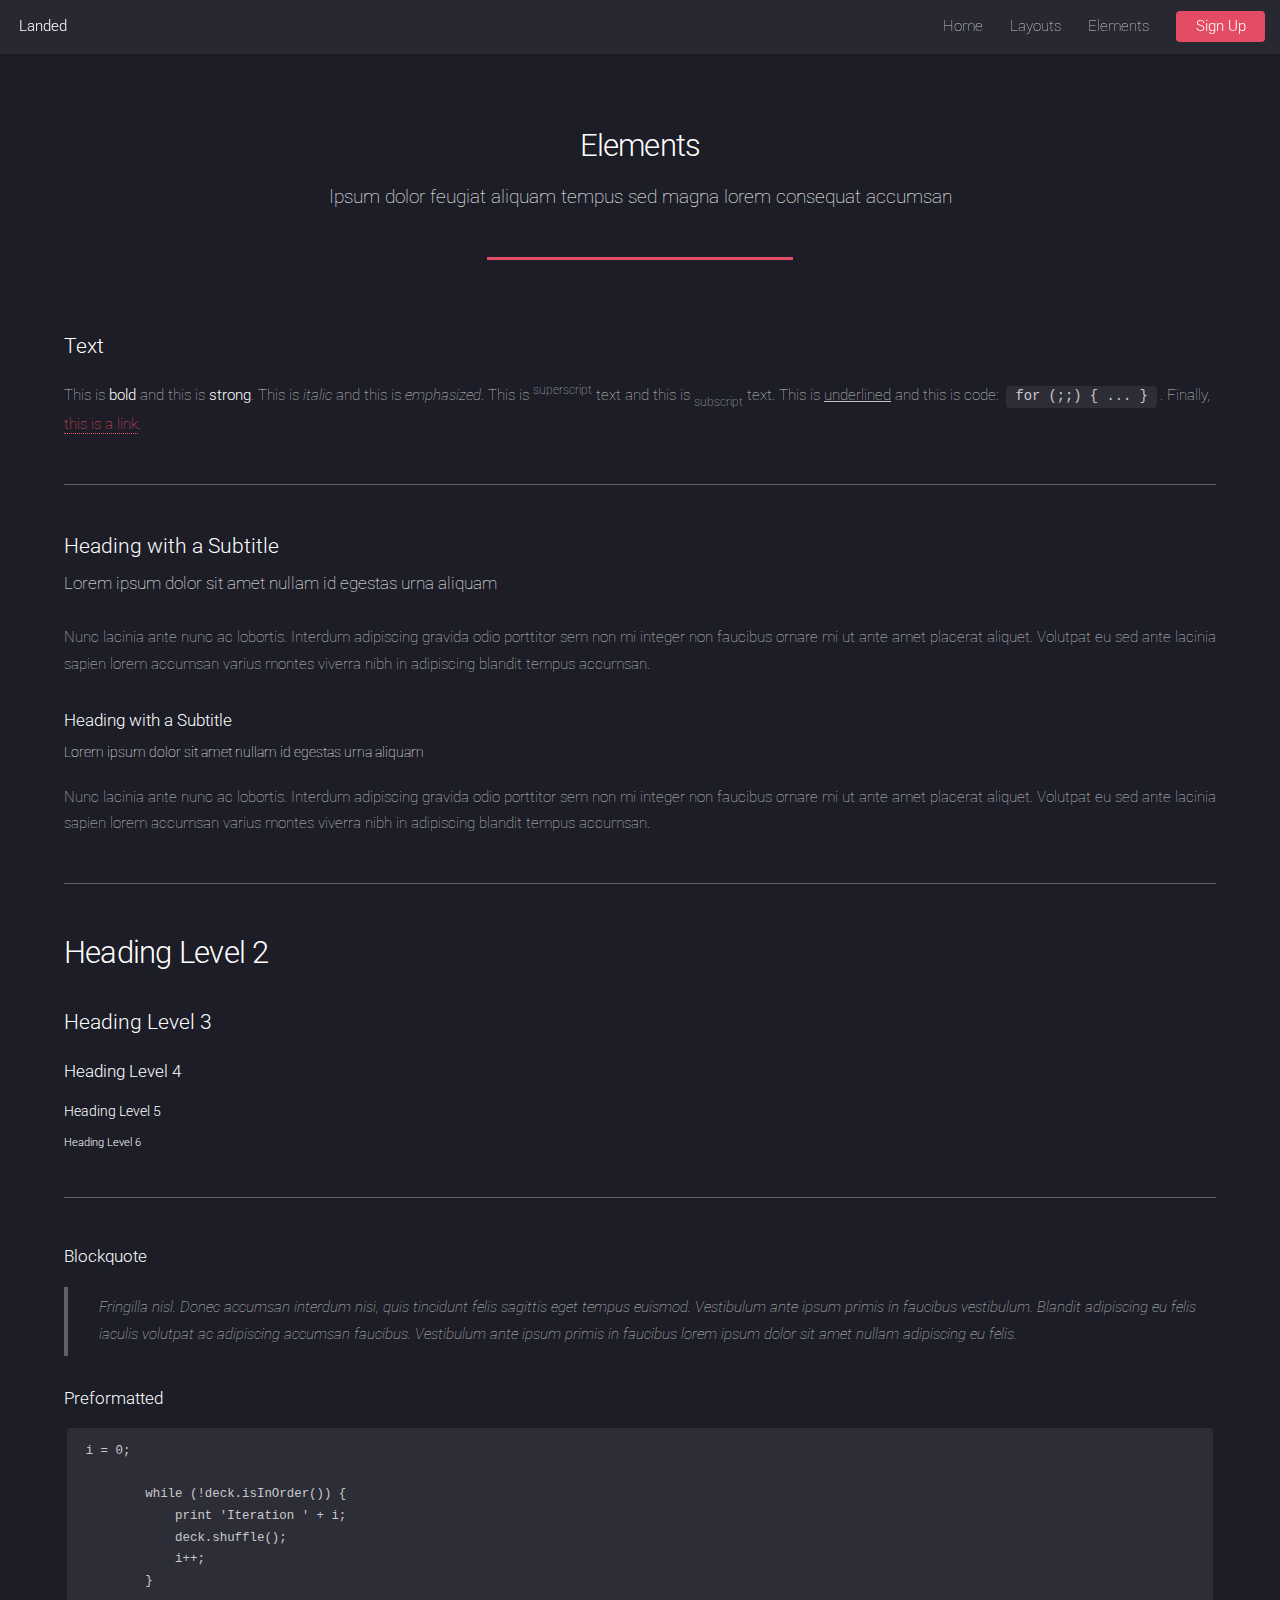
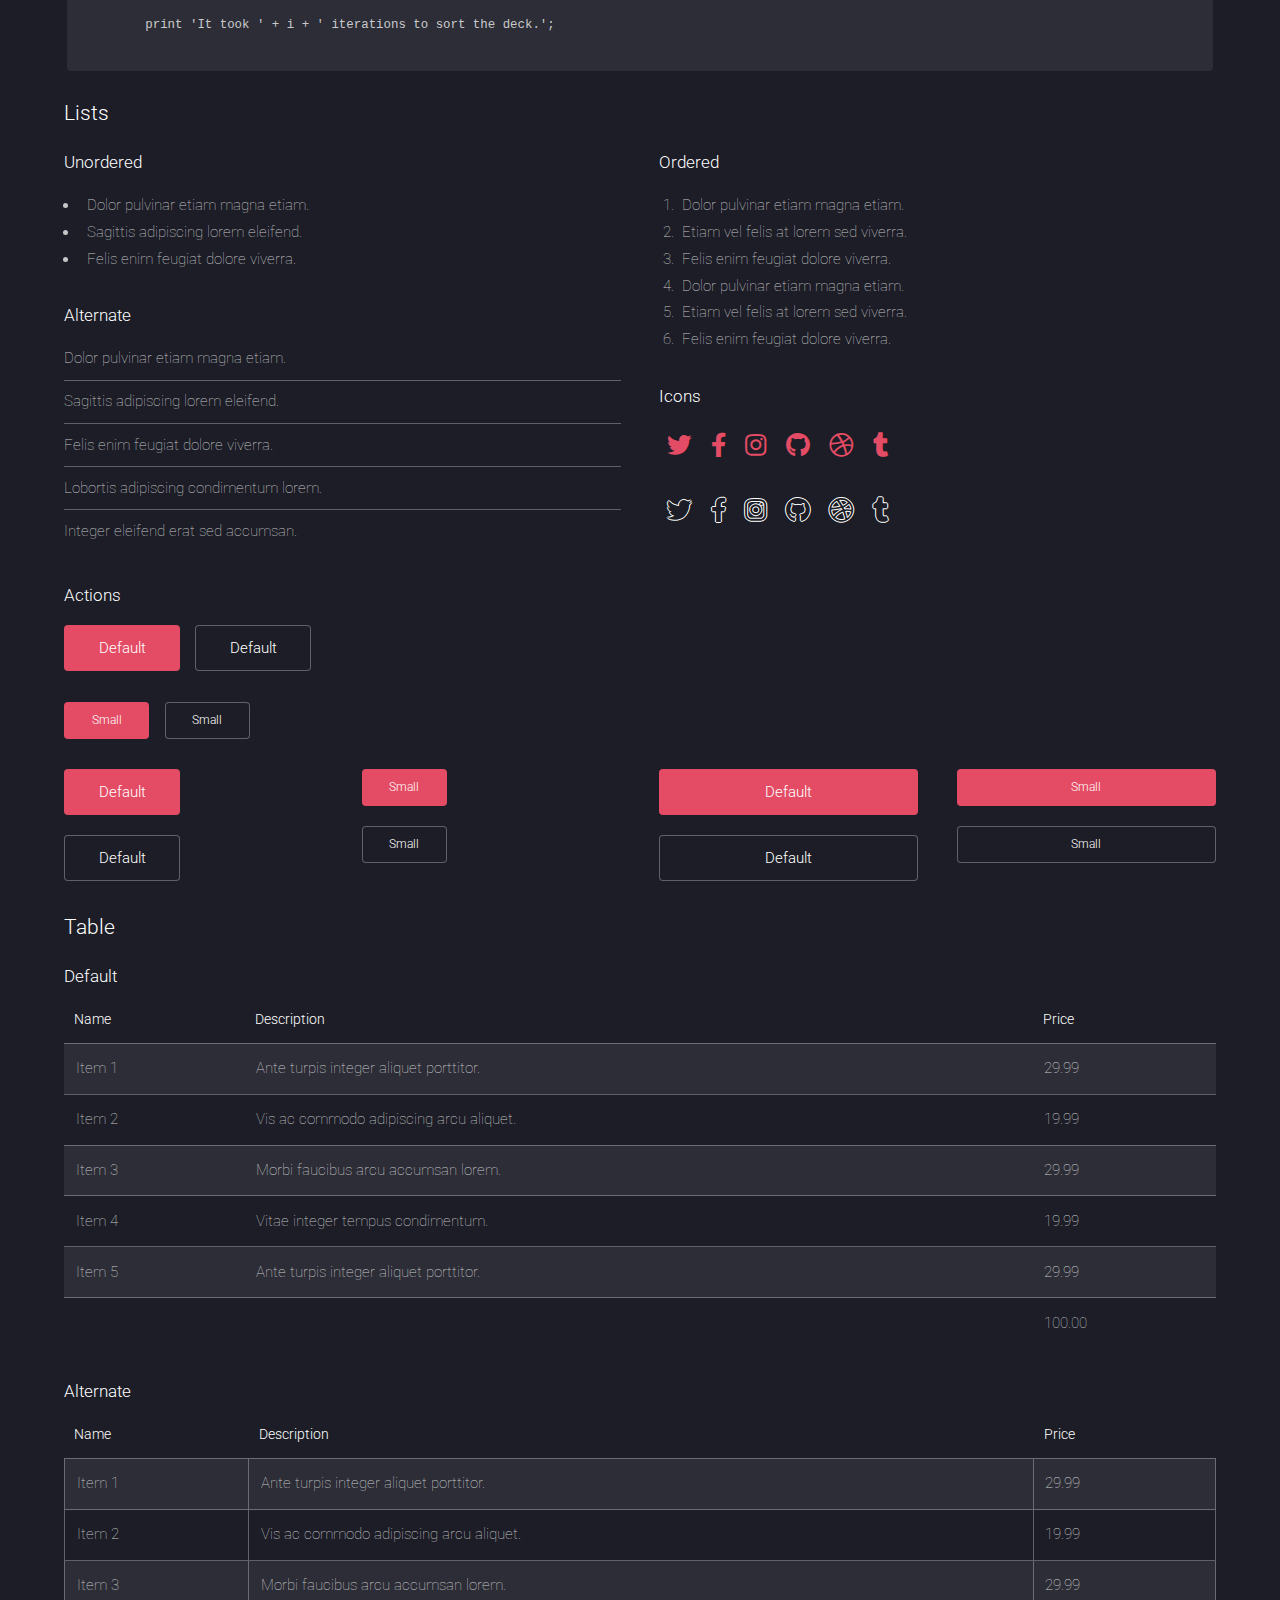
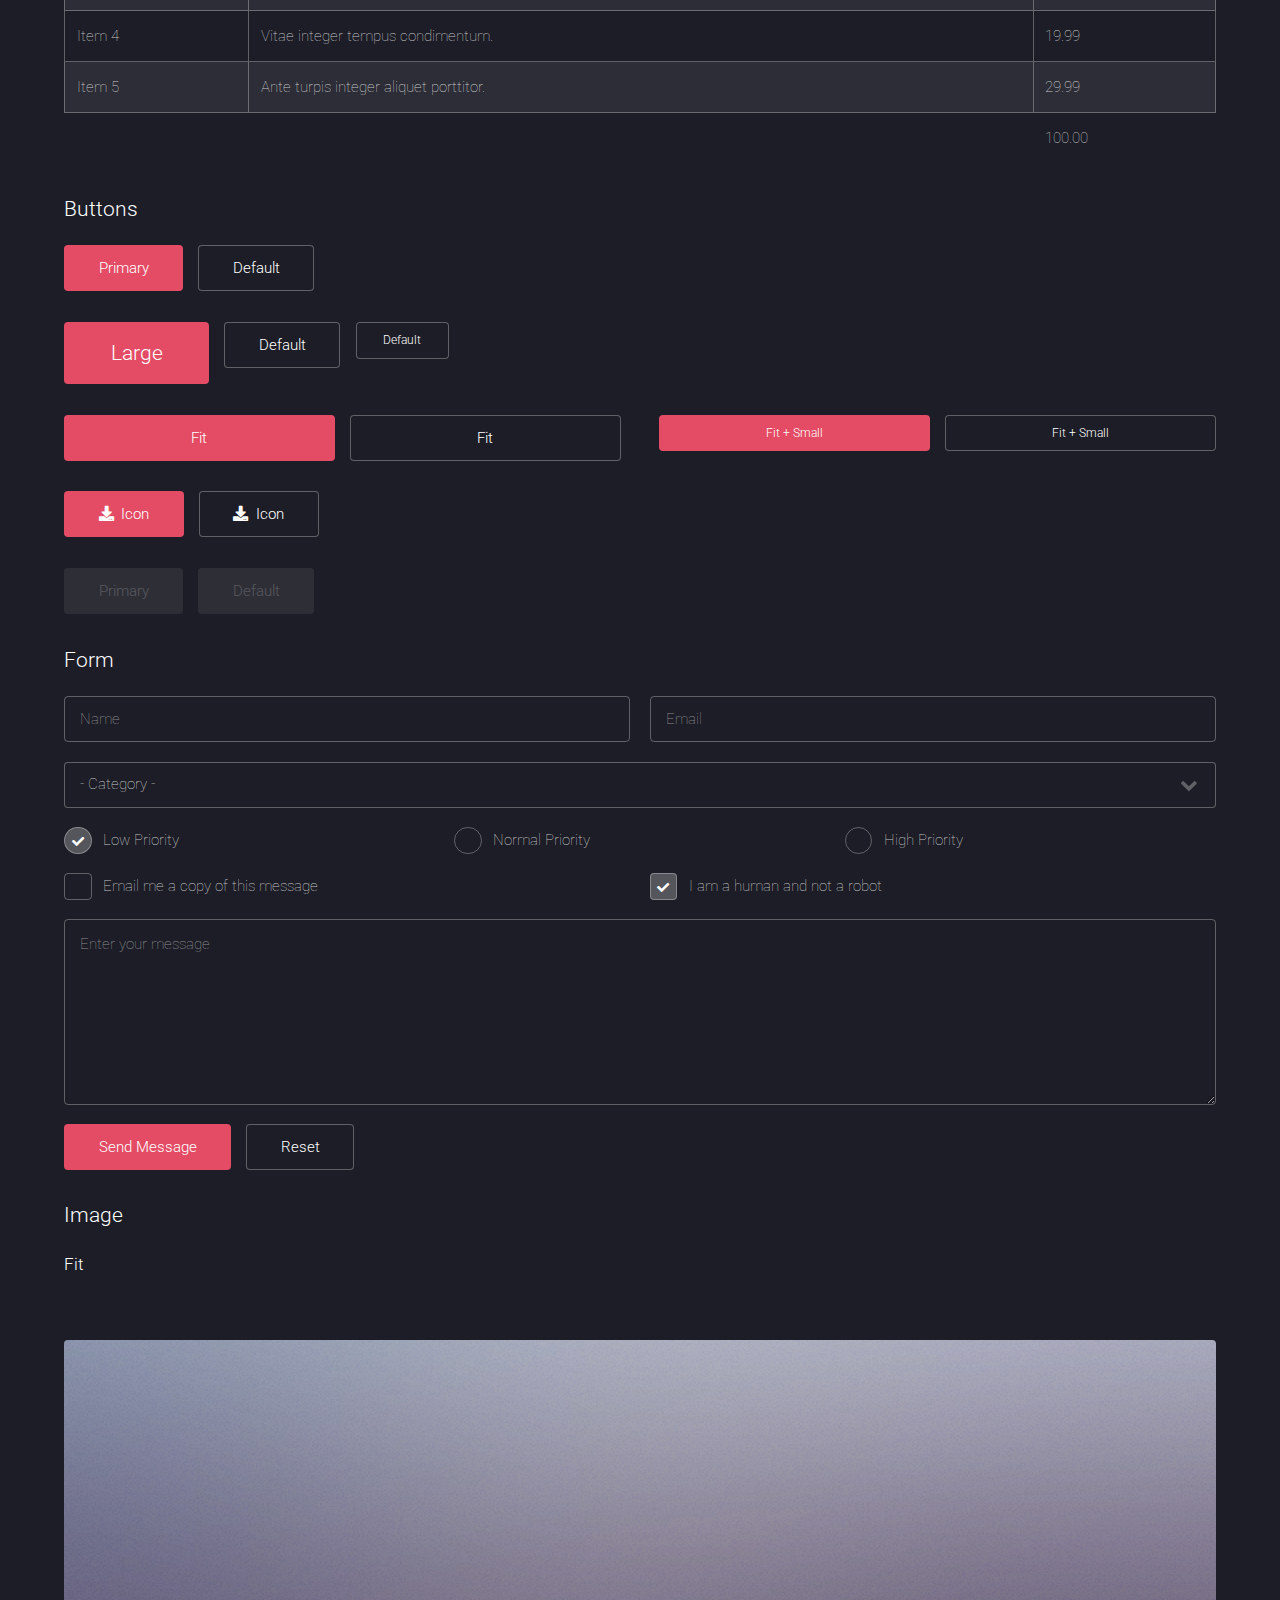
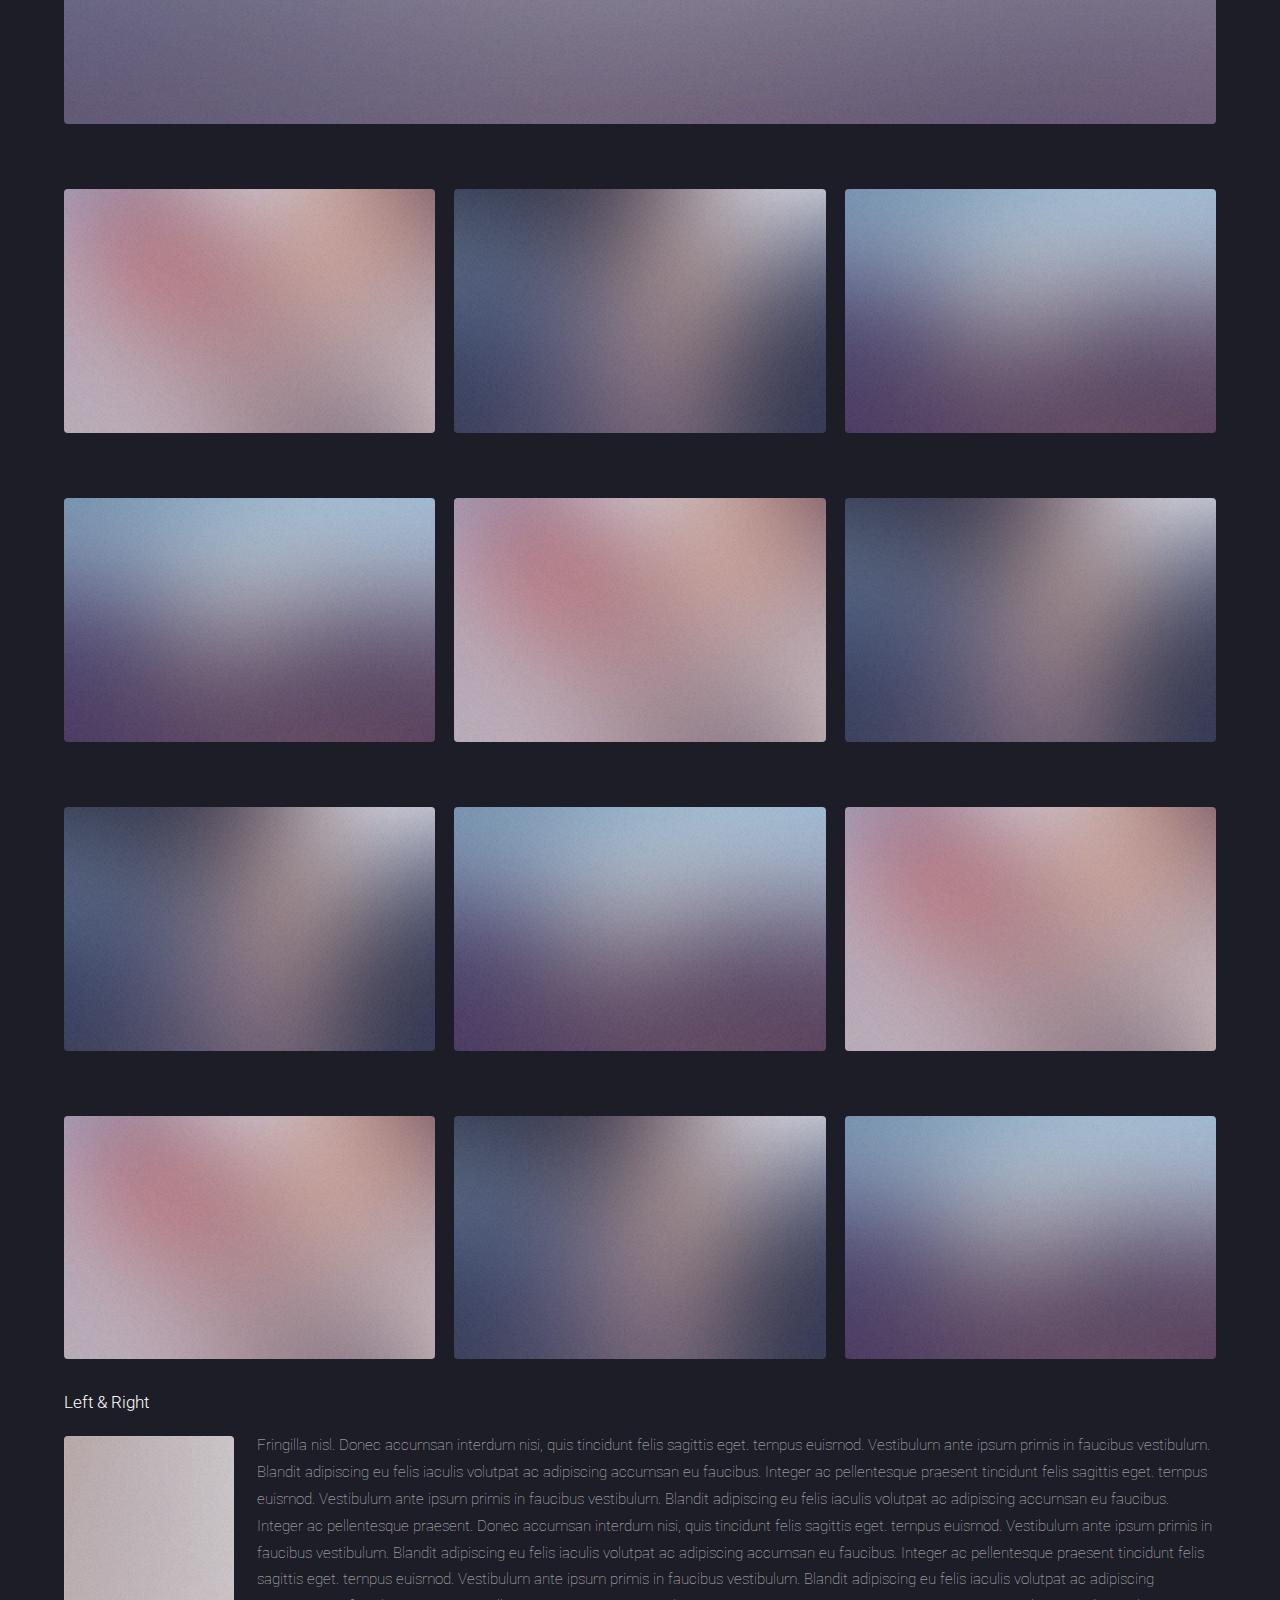
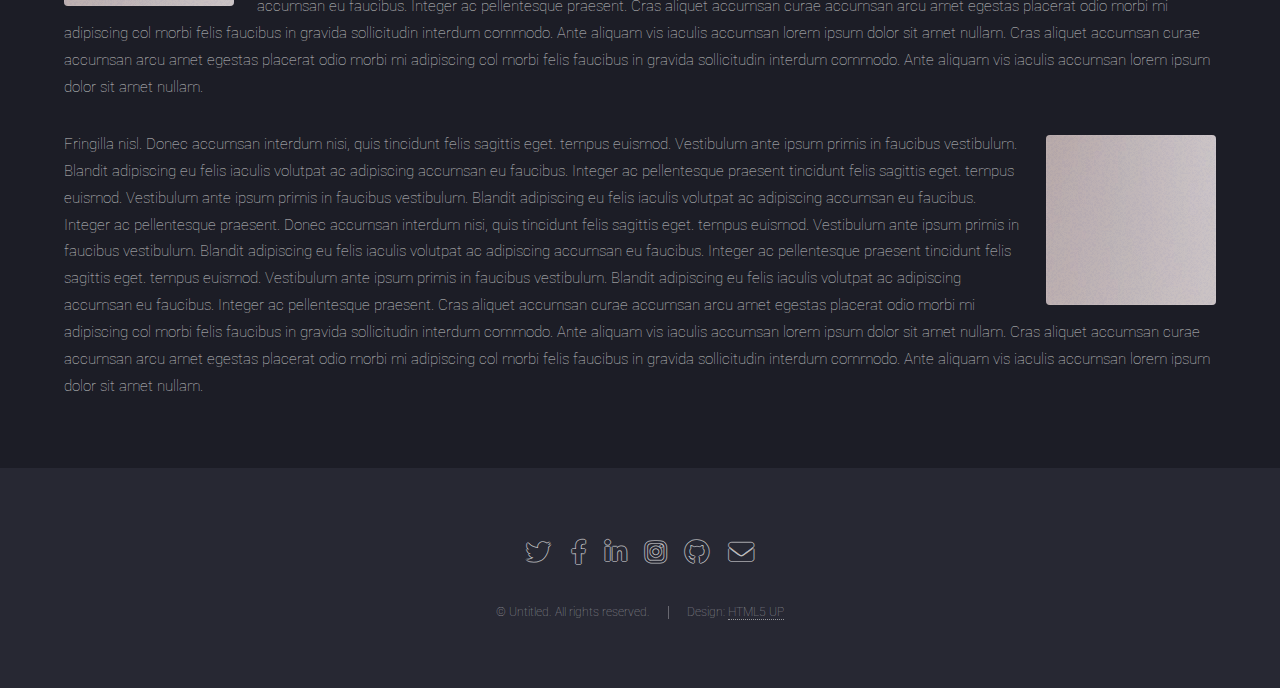
<file: elements.html>
<!DOCTYPE HTML>
<!--
	Landed by HTML5 UP
	html5up.net | @ajlkn
	Free for personal and commercial use under the CCA 3.0 license (html5up.net/license)
-->
<html>
	<head>
		<title>Elements - Landed by HTML5 UP</title>
		<meta charset="utf-8" />
		<meta name="viewport" content="width=device-width, initial-scale=1, user-scalable=no" />
		<link rel="stylesheet" href="assets/css/main.css" />
		<noscript><link rel="stylesheet" href="assets/css/noscript.css" /></noscript>
	</head>
	<body class="is-preload">
		<div id="page-wrapper">

			<!-- Header -->
				<header id="header">
					<h1 id="logo"><a href="index.html">Landed</a></h1>
					<nav id="nav">
						<ul>
							<li><a href="index.html">Home</a></li>
							<li>
								<a href="#">Layouts</a>
								<ul>
									<li><a href="left-sidebar.html">Left Sidebar</a></li>
									<li><a href="right-sidebar.html">Right Sidebar</a></li>
									<li><a href="no-sidebar.html">No Sidebar</a></li>
									<li>
										<a href="#">Submenu</a>
										<ul>
											<li><a href="#">Option 1</a></li>
											<li><a href="#">Option 2</a></li>
											<li><a href="#">Option 3</a></li>
											<li><a href="#">Option 4</a></li>
										</ul>
									</li>
								</ul>
							</li>
							<li><a href="elements.html">Elements</a></li>
							<li><a href="#" class="button primary">Sign Up</a></li>
						</ul>
					</nav>
				</header>

			<!-- Main -->
				<div id="main" class="wrapper style1">
					<div class="container">
						<header class="major">
							<h2>Elements</h2>
							<p>Ipsum dolor feugiat aliquam tempus sed magna lorem consequat accumsan</p>
						</header>

						<!-- Text -->
							<section>
								<h3>Text</h3>
								<p>This is <b>bold</b> and this is <strong>strong</strong>. This is <i>italic</i> and this is <em>emphasized</em>.
								This is <sup>superscript</sup> text and this is <sub>subscript</sub> text.
								This is <u>underlined</u> and this is code: <code>for (;;) { ... }</code>. Finally, <a href="#">this is a link</a>.</p>

								<hr />

								<header>
									<h3>Heading with a Subtitle</h3>
									<p>Lorem ipsum dolor sit amet nullam id egestas urna aliquam</p>
								</header>
								<p>Nunc lacinia ante nunc ac lobortis. Interdum adipiscing gravida odio porttitor sem non mi integer non faucibus ornare mi ut ante amet placerat aliquet. Volutpat eu sed ante lacinia sapien lorem accumsan varius montes viverra nibh in adipiscing blandit tempus accumsan.</p>
								<header>
									<h4>Heading with a Subtitle</h4>
									<p>Lorem ipsum dolor sit amet nullam id egestas urna aliquam</p>
								</header>
								<p>Nunc lacinia ante nunc ac lobortis. Interdum adipiscing gravida odio porttitor sem non mi integer non faucibus ornare mi ut ante amet placerat aliquet. Volutpat eu sed ante lacinia sapien lorem accumsan varius montes viverra nibh in adipiscing blandit tempus accumsan.</p>

								<hr />

								<h2>Heading Level 2</h2>
								<h3>Heading Level 3</h3>
								<h4>Heading Level 4</h4>
								<h5>Heading Level 5</h5>
								<h6>Heading Level 6</h6>

								<hr />

								<h4>Blockquote</h4>
								<blockquote>Fringilla nisl. Donec accumsan interdum nisi, quis tincidunt felis sagittis eget tempus euismod. Vestibulum ante ipsum primis in faucibus vestibulum. Blandit adipiscing eu felis iaculis volutpat ac adipiscing accumsan faucibus. Vestibulum ante ipsum primis in faucibus lorem ipsum dolor sit amet nullam adipiscing eu felis.</blockquote>

								<h4>Preformatted</h4>
								<pre><code>i = 0;

	while (!deck.isInOrder()) {
	    print 'Iteration ' + i;
	    deck.shuffle();
	    i++;
	}

	print 'It took ' + i + ' iterations to sort the deck.';
	</code></pre>
							</section>

						<!-- Lists -->
							<section>
								<h3>Lists</h3>
								<div class="row">
									<div class="col-6 col-12-xsmall">

										<h4>Unordered</h4>
										<ul>
											<li>Dolor pulvinar etiam magna etiam.</li>
											<li>Sagittis adipiscing lorem eleifend.</li>
											<li>Felis enim feugiat dolore viverra.</li>
										</ul>

										<h4>Alternate</h4>
										<ul class="alt">
											<li>Dolor pulvinar etiam magna etiam.</li>
											<li>Sagittis adipiscing lorem eleifend.</li>
											<li>Felis enim feugiat dolore viverra.</li>
											<li>Lobortis adipiscing condimentum lorem.</li>
											<li>Integer eleifend erat sed accumsan.</li>
										</ul>

									</div>
									<div class="col-6 col-12-xsmall">

										<h4>Ordered</h4>
										<ol>
											<li>Dolor pulvinar etiam magna etiam.</li>
											<li>Etiam vel felis at lorem sed viverra.</li>
											<li>Felis enim feugiat dolore viverra.</li>
											<li>Dolor pulvinar etiam magna etiam.</li>
											<li>Etiam vel felis at lorem sed viverra.</li>
											<li>Felis enim feugiat dolore viverra.</li>
										</ol>

										<h4>Icons</h4>
										<ul class="icons">
											<li><a href="#" class="icon brands fa-twitter"><span class="label">Twitter</span></a></li>
											<li><a href="#" class="icon brands fa-facebook-f"><span class="label">Facebook</span></a></li>
											<li><a href="#" class="icon brands fa-instagram"><span class="label">Instagram</span></a></li>
											<li><a href="#" class="icon brands fa-github"><span class="label">Github</span></a></li>
											<li><a href="#" class="icon brands fa-dribbble"><span class="label">Dribbble</span></a></li>
											<li><a href="#" class="icon brands fa-tumblr"><span class="label">Tumblr</span></a></li>
										</ul>
										<ul class="icons">
											<li><a href="#" class="icon brands alt fa-twitter"><span class="label">Twitter</span></a></li>
											<li><a href="#" class="icon brands alt fa-facebook-f"><span class="label">Facebook</span></a></li>
											<li><a href="#" class="icon brands alt fa-instagram"><span class="label">Instagram</span></a></li>
											<li><a href="#" class="icon brands alt fa-github"><span class="label">Github</span></a></li>
											<li><a href="#" class="icon brands alt fa-dribbble"><span class="label">Dribbble</span></a></li>
											<li><a href="#" class="icon brands alt fa-tumblr"><span class="label">Tumblr</span></a></li>
										</ul>

									</div>
								</div>

								<h4>Actions</h4>
								<ul class="actions">
									<li><a href="#" class="button primary">Default</a></li>
									<li><a href="#" class="button">Default</a></li>
								</ul>
								<ul class="actions small">
									<li><a href="#" class="button primary small">Small</a></li>
									<li><a href="#" class="button small">Small</a></li>
								</ul>
								<div class="row">
									<div class="col-3 col-6-medium col-12-xsmall">
										<ul class="actions stacked">
											<li><a href="#" class="button primary">Default</a></li>
											<li><a href="#" class="button">Default</a></li>
										</ul>
									</div>
									<div class="col-3 col-6-medium col-12-xsmall">
										<ul class="actions stacked">
											<li><a href="#" class="button primary small">Small</a></li>
											<li><a href="#" class="button small">Small</a></li>
										</ul>
									</div>
									<div class="col-3 col-6-medium col-12-xsmall">
										<ul class="actions stacked">
											<li><a href="#" class="button primary fit">Default</a></li>
											<li><a href="#" class="button fit">Default</a></li>
										</ul>
									</div>
									<div class="col-3 col-6-medium col-12-xsmall">
										<ul class="actions stacked">
											<li><a href="#" class="button primary small fit">Small</a></li>
											<li><a href="#" class="button small fit">Small</a></li>
										</ul>
									</div>
								</div>
							</section>

						<!-- Table -->
							<section>
								<h3>Table</h3>
								<h4>Default</h4>
								<div class="table-wrapper">
									<table>
										<thead>
											<tr>
												<th>Name</th>
												<th>Description</th>
												<th>Price</th>
											</tr>
										</thead>
										<tbody>
											<tr>
												<td>Item 1</td>
												<td>Ante turpis integer aliquet porttitor.</td>
												<td>29.99</td>
											</tr>
											<tr>
												<td>Item 2</td>
												<td>Vis ac commodo adipiscing arcu aliquet.</td>
												<td>19.99</td>
											</tr>
											<tr>
												<td>Item 3</td>
												<td> Morbi faucibus arcu accumsan lorem.</td>
												<td>29.99</td>
											</tr>
											<tr>
												<td>Item 4</td>
												<td>Vitae integer tempus condimentum.</td>
												<td>19.99</td>
											</tr>
											<tr>
												<td>Item 5</td>
												<td>Ante turpis integer aliquet porttitor.</td>
												<td>29.99</td>
											</tr>
										</tbody>
										<tfoot>
											<tr>
												<td colspan="2"></td>
												<td>100.00</td>
											</tr>
										</tfoot>
									</table>
								</div>
								<h4>Alternate</h4>
								<div class="table-wrapper">
									<table class="alt">
										<thead>
											<tr>
												<th>Name</th>
												<th>Description</th>
												<th>Price</th>
											</tr>
										</thead>
										<tbody>
											<tr>
												<td>Item 1</td>
												<td>Ante turpis integer aliquet porttitor.</td>
												<td>29.99</td>
											</tr>
											<tr>
												<td>Item 2</td>
												<td>Vis ac commodo adipiscing arcu aliquet.</td>
												<td>19.99</td>
											</tr>
											<tr>
												<td>Item 3</td>
												<td> Morbi faucibus arcu accumsan lorem.</td>
												<td>29.99</td>
											</tr>
											<tr>
												<td>Item 4</td>
												<td>Vitae integer tempus condimentum.</td>
												<td>19.99</td>
											</tr>
											<tr>
												<td>Item 5</td>
												<td>Ante turpis integer aliquet porttitor.</td>
												<td>29.99</td>
											</tr>
										</tbody>
										<tfoot>
											<tr>
												<td colspan="2"></td>
												<td>100.00</td>
											</tr>
										</tfoot>
									</table>
								</div>
							</section>

						<!-- Buttons -->
							<section>
								<h3>Buttons</h3>
								<ul class="actions">
									<li><a href="#" class="button primary">Primary</a></li>
									<li><a href="#" class="button">Default</a></li>
								</ul>
								<ul class="actions">
									<li><a href="#" class="button primary large">Large</a></li>
									<li><a href="#" class="button">Default</a></li>
									<li><a href="#" class="button small">Default</a></li>
								</ul>
								<div class="row">
									<div class="col-6 col-12-xsmall">
										<ul class="actions fit">
											<li><a href="#" class="button primary fit">Fit</a></li>
											<li><a href="#" class="button fit">Fit</a></li>
										</ul>
									</div>
									<div class="col-6 col-12-xsmall">
										<ul class="actions fit small">
											<li><a href="#" class="button primary fit small">Fit + Small</a></li>
											<li><a href="#" class="button fit small">Fit + Small</a></li>
										</ul>
									</div>
								</div>
								<ul class="actions">
									<li><a href="#" class="button primary icon solid fa-download">Icon</a></li>
									<li><a href="#" class="button icon solid fa-download">Icon</a></li>
								</ul>
								<ul class="actions">
									<li><span class="button primary disabled">Primary</span></li>
									<li><span class="button disabled">Default</span></li>
								</ul>
							</section>

						<!-- Form -->
							<section>
								<h3>Form</h3>
								<form method="post" action="#">
									<div class="row gtr-uniform gtr-50">
										<div class="col-6 col-12-xsmall">
											<input type="text" name="name" id="name" value="" placeholder="Name" />
										</div>
										<div class="col-6 col-12-xsmall">
											<input type="email" name="email" id="email" value="" placeholder="Email" />
										</div>
										<div class="col-12">
											<select name="category" id="category">
												<option value="">- Category -</option>
												<option value="1">Manufacturing</option>
												<option value="1">Shipping</option>
												<option value="1">Administration</option>
												<option value="1">Human Resources</option>
											</select>
										</div>
										<div class="col-4 col-12-medium">
											<input type="radio" id="priority-low" name="priority" checked>
											<label for="priority-low">Low Priority</label>
										</div>
										<div class="col-4 col-12-medium">
											<input type="radio" id="priority-normal" name="priority">
											<label for="priority-normal">Normal Priority</label>
										</div>
										<div class="col-4 col-12-medium">
											<input type="radio" id="priority-high" name="priority">
											<label for="priority-high">High Priority</label>
										</div>
										<div class="col-6 col-12-medium">
											<input type="checkbox" id="copy" name="copy">
											<label for="copy">Email me a copy of this message</label>
										</div>
										<div class="col-6 col-12-medium">
											<input type="checkbox" id="human" name="human" checked>
											<label for="human">I am a human and not a robot</label>
										</div>
										<div class="col-12">
											<textarea name="message" id="message" placeholder="Enter your message" rows="6"></textarea>
										</div>
										<div class="col-12">
											<ul class="actions">
												<li><input type="submit" value="Send Message" class="primary" /></li>
												<li><input type="reset" value="Reset" /></li>
											</ul>
										</div>
									</div>
								</form>
							</section>

						<!-- Image -->
							<section>
								<h3>Image</h3>
								<h4>Fit</h4>
								<div class="box alt">
									<div class="row gtr-50 gtr-uniform">
										<div class="col-12"><span class="image fit"><img src="images/pic07.jpg" alt="" /></span></div>
										<div class="col-4 col-6-xsmall"><span class="image fit"><img src="images/pic02.jpg" alt="" /></span></div>
										<div class="col-4 col-6-xsmall"><span class="image fit"><img src="images/pic03.jpg" alt="" /></span></div>
										<div class="col-4 col-6-xsmall"><span class="image fit"><img src="images/pic04.jpg" alt="" /></span></div>
										<div class="col-4 col-6-xsmall"><span class="image fit"><img src="images/pic04.jpg" alt="" /></span></div>
										<div class="col-4 col-6-xsmall"><span class="image fit"><img src="images/pic02.jpg" alt="" /></span></div>
										<div class="col-4 col-6-xsmall"><span class="image fit"><img src="images/pic03.jpg" alt="" /></span></div>
										<div class="col-4 col-6-xsmall"><span class="image fit"><img src="images/pic03.jpg" alt="" /></span></div>
										<div class="col-4 col-6-xsmall"><span class="image fit"><img src="images/pic04.jpg" alt="" /></span></div>
										<div class="col-4 col-6-xsmall"><span class="image fit"><img src="images/pic02.jpg" alt="" /></span></div>
										<div class="col-4 col-6-xsmall"><span class="image fit"><img src="images/pic02.jpg" alt="" /></span></div>
										<div class="col-4 col-6-xsmall"><span class="image fit"><img src="images/pic03.jpg" alt="" /></span></div>
										<div class="col-4 col-6-xsmall"><span class="image fit"><img src="images/pic04.jpg" alt="" /></span></div>
									</div>
								</div>

								<h4>Left &amp; Right</h4>
								<p><span class="image left"><img src="images/pic08.jpg" alt="" /></span>Fringilla nisl. Donec accumsan interdum nisi, quis tincidunt felis sagittis eget. tempus euismod. Vestibulum ante ipsum primis in faucibus vestibulum. Blandit adipiscing eu felis iaculis volutpat ac adipiscing accumsan eu faucibus. Integer ac pellentesque praesent tincidunt felis sagittis eget. tempus euismod. Vestibulum ante ipsum primis in faucibus vestibulum. Blandit adipiscing eu felis iaculis volutpat ac adipiscing accumsan eu faucibus. Integer ac pellentesque praesent. Donec accumsan interdum nisi, quis tincidunt felis sagittis eget. tempus euismod. Vestibulum ante ipsum primis in faucibus vestibulum. Blandit adipiscing eu felis iaculis volutpat ac adipiscing accumsan eu faucibus. Integer ac pellentesque praesent tincidunt felis sagittis eget. tempus euismod. Vestibulum ante ipsum primis in faucibus vestibulum. Blandit adipiscing eu felis iaculis volutpat ac adipiscing accumsan eu faucibus. Integer ac pellentesque praesent. Cras aliquet accumsan curae accumsan arcu amet egestas placerat odio morbi mi adipiscing col morbi felis faucibus in gravida sollicitudin interdum commodo. Ante aliquam vis iaculis accumsan lorem ipsum dolor sit amet nullam. Cras aliquet accumsan curae accumsan arcu amet egestas placerat odio morbi mi adipiscing col morbi felis faucibus in gravida sollicitudin interdum commodo. Ante aliquam vis iaculis accumsan lorem ipsum dolor sit amet nullam.</p>
								<p><span class="image right"><img src="images/pic08.jpg" alt="" /></span>Fringilla nisl. Donec accumsan interdum nisi, quis tincidunt felis sagittis eget. tempus euismod. Vestibulum ante ipsum primis in faucibus vestibulum. Blandit adipiscing eu felis iaculis volutpat ac adipiscing accumsan eu faucibus. Integer ac pellentesque praesent tincidunt felis sagittis eget. tempus euismod. Vestibulum ante ipsum primis in faucibus vestibulum. Blandit adipiscing eu felis iaculis volutpat ac adipiscing accumsan eu faucibus. Integer ac pellentesque praesent. Donec accumsan interdum nisi, quis tincidunt felis sagittis eget. tempus euismod. Vestibulum ante ipsum primis in faucibus vestibulum. Blandit adipiscing eu felis iaculis volutpat ac adipiscing accumsan eu faucibus. Integer ac pellentesque praesent tincidunt felis sagittis eget. tempus euismod. Vestibulum ante ipsum primis in faucibus vestibulum. Blandit adipiscing eu felis iaculis volutpat ac adipiscing accumsan eu faucibus. Integer ac pellentesque praesent. Cras aliquet accumsan curae accumsan arcu amet egestas placerat odio morbi mi adipiscing col morbi felis faucibus in gravida sollicitudin interdum commodo. Ante aliquam vis iaculis accumsan lorem ipsum dolor sit amet nullam. Cras aliquet accumsan curae accumsan arcu amet egestas placerat odio morbi mi adipiscing col morbi felis faucibus in gravida sollicitudin interdum commodo. Ante aliquam vis iaculis accumsan lorem ipsum dolor sit amet nullam.</p>
							</section>

					</div>
				</div>

			<!-- Footer -->
				<footer id="footer">
					<ul class="icons">
						<li><a href="#" class="icon brands alt fa-twitter"><span class="label">Twitter</span></a></li>
						<li><a href="#" class="icon brands alt fa-facebook-f"><span class="label">Facebook</span></a></li>
						<li><a href="#" class="icon brands alt fa-linkedin-in"><span class="label">LinkedIn</span></a></li>
						<li><a href="#" class="icon brands alt fa-instagram"><span class="label">Instagram</span></a></li>
						<li><a href="#" class="icon brands alt fa-github"><span class="label">GitHub</span></a></li>
						<li><a href="#" class="icon solid alt fa-envelope"><span class="label">Email</span></a></li>
					</ul>
					<ul class="copyright">
						<li>&copy; Untitled. All rights reserved.</li><li>Design: <a href="http://html5up.net">HTML5 UP</a></li>
					</ul>
				</footer>

		</div>

		<!-- Scripts -->
			<script src="assets/js/jquery.min.js"></script>
			<script src="assets/js/jquery.scrolly.min.js"></script>
			<script src="assets/js/jquery.dropotron.min.js"></script>
			<script src="assets/js/jquery.scrollex.min.js"></script>
			<script src="assets/js/browser.min.js"></script>
			<script src="assets/js/breakpoints.min.js"></script>
			<script src="assets/js/util.js"></script>
			<script src="assets/js/main.js"></script>

	</body>
</html>
</file>
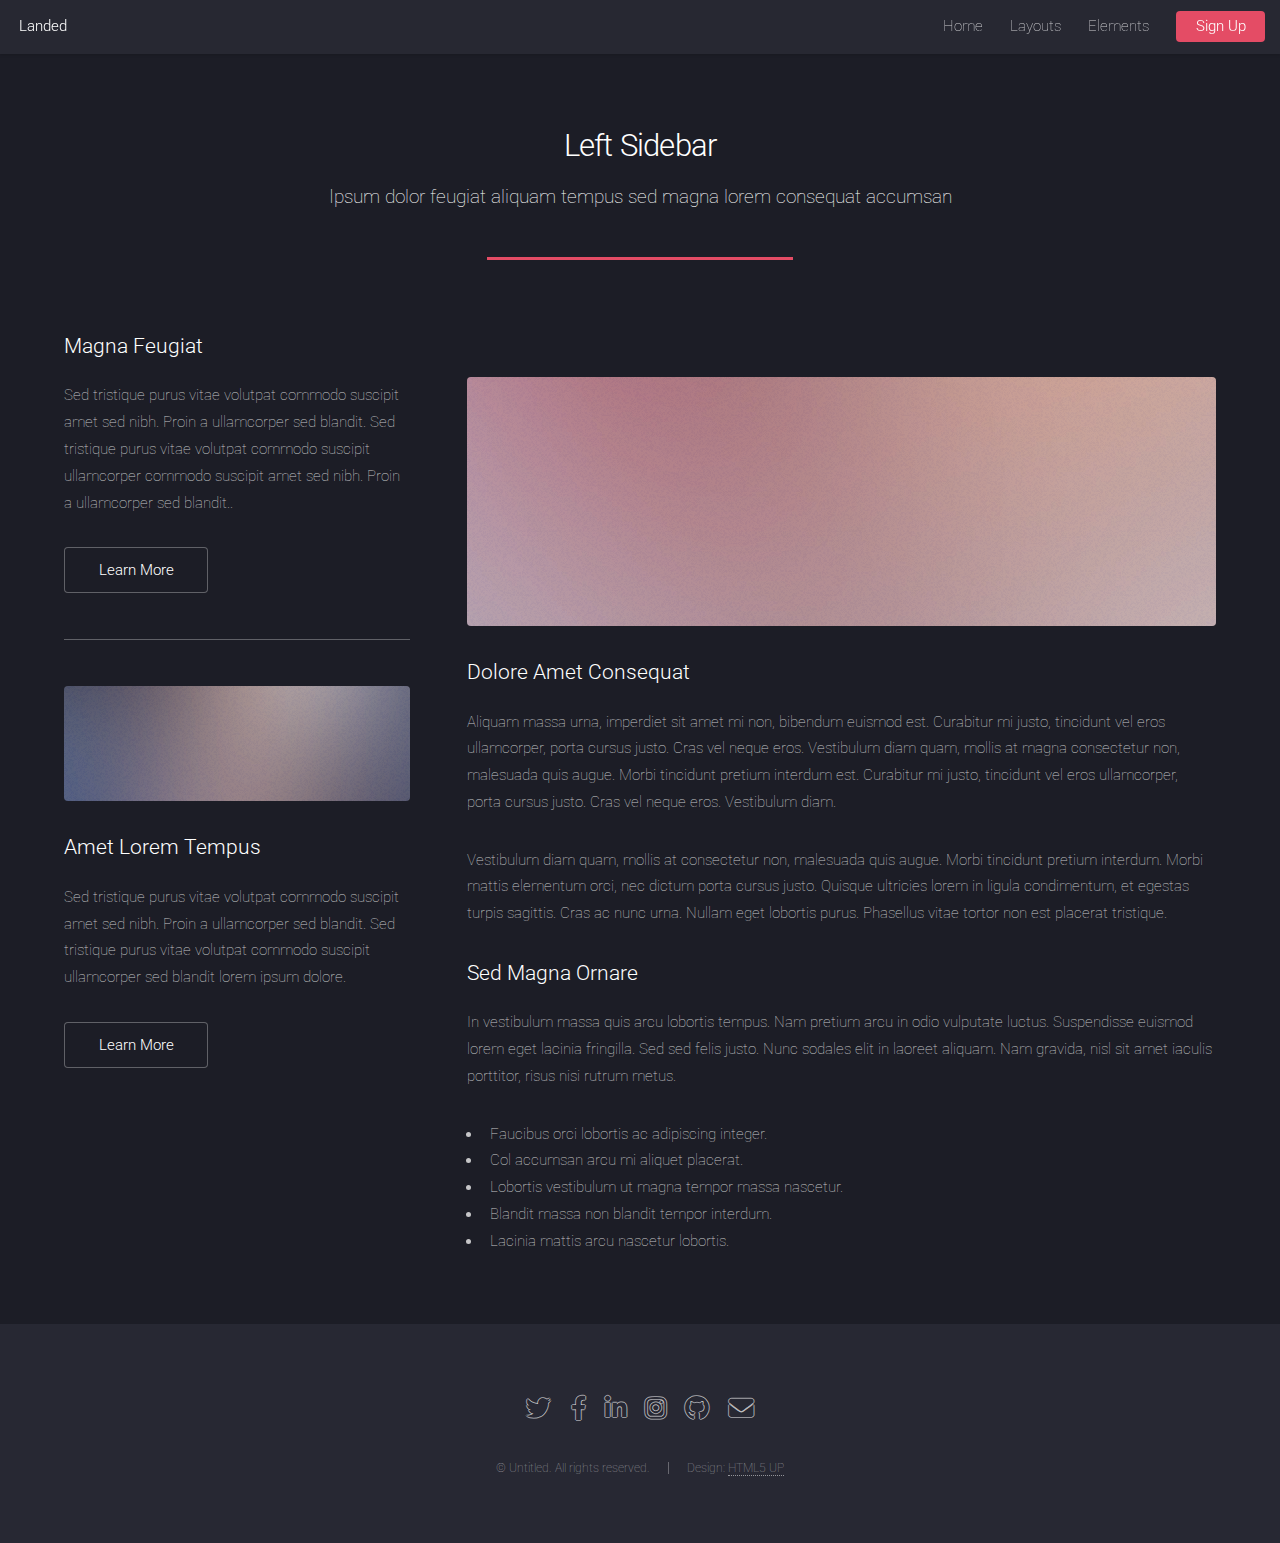
<file: left-sidebar.html>
<!DOCTYPE HTML>
<!--
	Landed by HTML5 UP
	html5up.net | @ajlkn
	Free for personal and commercial use under the CCA 3.0 license (html5up.net/license)
-->
<html>
	<head>
		<title>Left Sidebar - Landed by HTML5 UP</title>
		<meta charset="utf-8" />
		<meta name="viewport" content="width=device-width, initial-scale=1, user-scalable=no" />
		<link rel="stylesheet" href="assets/css/main.css" />
		<noscript><link rel="stylesheet" href="assets/css/noscript.css" /></noscript>
	</head>
	<body class="is-preload">
		<div id="page-wrapper">

			<!-- Header -->
				<header id="header">
					<h1 id="logo"><a href="index.html">Landed</a></h1>
					<nav id="nav">
						<ul>
							<li><a href="index.html">Home</a></li>
							<li>
								<a href="#">Layouts</a>
								<ul>
									<li><a href="left-sidebar.html">Left Sidebar</a></li>
									<li><a href="right-sidebar.html">Right Sidebar</a></li>
									<li><a href="no-sidebar.html">No Sidebar</a></li>
									<li>
										<a href="#">Submenu</a>
										<ul>
											<li><a href="#">Option 1</a></li>
											<li><a href="#">Option 2</a></li>
											<li><a href="#">Option 3</a></li>
											<li><a href="#">Option 4</a></li>
										</ul>
									</li>
								</ul>
							</li>
							<li><a href="elements.html">Elements</a></li>
							<li><a href="#" class="button primary">Sign Up</a></li>
						</ul>
					</nav>
				</header>

			<!-- Main -->
				<div id="main" class="wrapper style1">
					<div class="container">
						<header class="major">
							<h2>Left Sidebar</h2>
							<p>Ipsum dolor feugiat aliquam tempus sed magna lorem consequat accumsan</p>
						</header>
						<div class="row gtr-150">
							<div class="col-4 col-12-medium">

								<!-- Sidebar -->
									<section id="sidebar">
										<section>
											<h3>Magna Feugiat</h3>
											<p>Sed tristique purus vitae volutpat commodo suscipit amet sed nibh. Proin a ullamcorper sed blandit. Sed tristique purus vitae volutpat commodo suscipit ullamcorper commodo suscipit amet sed nibh. Proin a ullamcorper sed blandit..</p>
											<footer>
												<ul class="actions">
													<li><a href="#" class="button">Learn More</a></li>
												</ul>
											</footer>
										</section>
										<hr />
										<section>
											<a href="#" class="image fit"><img src="images/pic06.jpg" alt="" /></a>
											<h3>Amet Lorem Tempus</h3>
											<p>Sed tristique purus vitae volutpat commodo suscipit amet sed nibh. Proin a ullamcorper sed blandit. Sed tristique purus vitae volutpat commodo suscipit ullamcorper sed blandit lorem ipsum dolore.</p>
											<footer>
												<ul class="actions">
													<li><a href="#" class="button">Learn More</a></li>
												</ul>
											</footer>
										</section>
									</section>

							</div>
							<div class="col-8 col-12-medium imp-medium">

								<!-- Content -->
									<section id="content">
										<a href="#" class="image fit"><img src="images/pic05.jpg" alt="" /></a>
										<h3>Dolore Amet Consequat</h3>
										<p>Aliquam massa urna, imperdiet sit amet mi non, bibendum euismod est. Curabitur mi justo, tincidunt vel eros ullamcorper, porta cursus justo. Cras vel neque eros. Vestibulum diam quam, mollis at magna consectetur non, malesuada quis augue. Morbi tincidunt pretium interdum est. Curabitur mi justo, tincidunt vel eros ullamcorper, porta cursus justo. Cras vel neque eros. Vestibulum diam.</p>
										<p>Vestibulum diam quam, mollis at consectetur non, malesuada quis augue. Morbi tincidunt pretium interdum. Morbi mattis elementum orci, nec dictum porta cursus justo. Quisque ultricies lorem in ligula condimentum, et egestas turpis sagittis. Cras ac nunc urna. Nullam eget lobortis purus. Phasellus vitae tortor non est placerat tristique.</p>
										<h3>Sed Magna Ornare</h3>
										<p>In vestibulum massa quis arcu lobortis tempus. Nam pretium arcu in odio vulputate luctus. Suspendisse euismod lorem eget lacinia fringilla. Sed sed felis justo. Nunc sodales elit in laoreet aliquam. Nam gravida, nisl sit amet iaculis porttitor, risus nisi rutrum metus.</p>
										<ul>
											<li>Faucibus orci lobortis ac adipiscing integer.</li>
											<li>Col accumsan arcu mi aliquet placerat.</li>
											<li>Lobortis vestibulum ut magna tempor massa nascetur.</li>
											<li>Blandit massa non blandit tempor interdum.</li>
											<li>Lacinia mattis arcu nascetur lobortis.</li>
										</ul>
									</section>

							</div>
						</div>
					</div>
				</div>

			<!-- Footer -->
				<footer id="footer">
					<ul class="icons">
						<li><a href="#" class="icon brands alt fa-twitter"><span class="label">Twitter</span></a></li>
						<li><a href="#" class="icon brands alt fa-facebook-f"><span class="label">Facebook</span></a></li>
						<li><a href="#" class="icon brands alt fa-linkedin-in"><span class="label">LinkedIn</span></a></li>
						<li><a href="#" class="icon brands alt fa-instagram"><span class="label">Instagram</span></a></li>
						<li><a href="#" class="icon brands alt fa-github"><span class="label">GitHub</span></a></li>
						<li><a href="#" class="icon solid alt fa-envelope"><span class="label">Email</span></a></li>
					</ul>
					<ul class="copyright">
						<li>&copy; Untitled. All rights reserved.</li><li>Design: <a href="http://html5up.net">HTML5 UP</a></li>
					</ul>
				</footer>

		</div>

		<!-- Scripts -->
			<script src="assets/js/jquery.min.js"></script>
			<script src="assets/js/jquery.scrolly.min.js"></script>
			<script src="assets/js/jquery.dropotron.min.js"></script>
			<script src="assets/js/jquery.scrollex.min.js"></script>
			<script src="assets/js/browser.min.js"></script>
			<script src="assets/js/breakpoints.min.js"></script>
			<script src="assets/js/util.js"></script>
			<script src="assets/js/main.js"></script>

	</body>
</html>
</file>
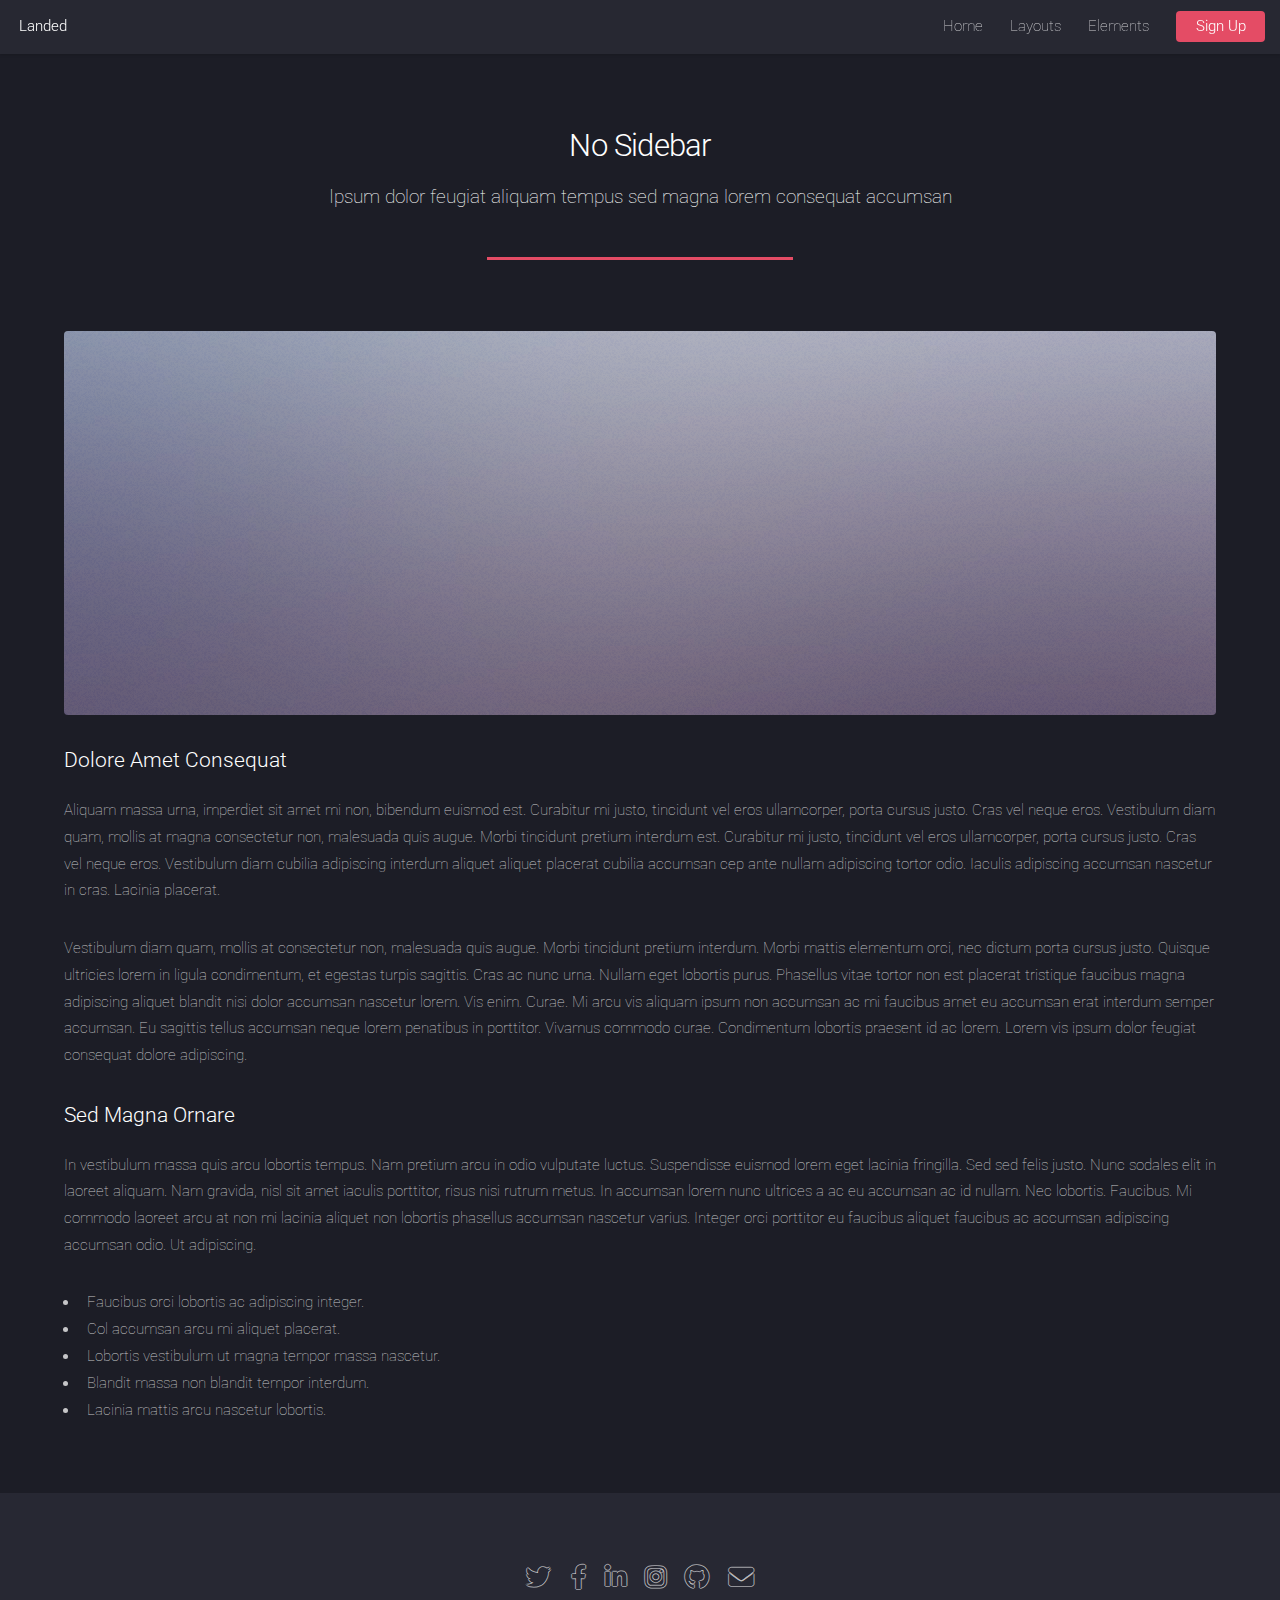
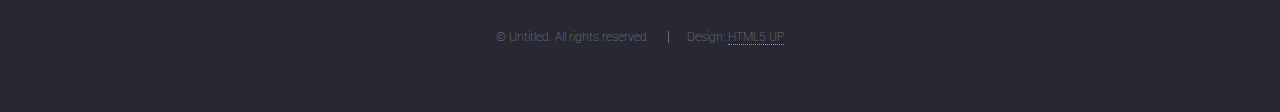
<file: no-sidebar.html>
<!DOCTYPE HTML>
<!--
	Landed by HTML5 UP
	html5up.net | @ajlkn
	Free for personal and commercial use under the CCA 3.0 license (html5up.net/license)
-->
<html>
	<head>
		<title>No Sidebar - Landed by HTML5 UP</title>
		<meta charset="utf-8" />
		<meta name="viewport" content="width=device-width, initial-scale=1, user-scalable=no" />
		<link rel="stylesheet" href="assets/css/main.css" />
		<noscript><link rel="stylesheet" href="assets/css/noscript.css" /></noscript>
	</head>
	<body class="is-preload">
		<div id="page-wrapper">

			<!-- Header -->
				<header id="header">
					<h1 id="logo"><a href="index.html">Landed</a></h1>
					<nav id="nav">
						<ul>
							<li><a href="index.html">Home</a></li>
							<li>
								<a href="#">Layouts</a>
								<ul>
									<li><a href="left-sidebar.html">Left Sidebar</a></li>
									<li><a href="right-sidebar.html">Right Sidebar</a></li>
									<li><a href="no-sidebar.html">No Sidebar</a></li>
									<li>
										<a href="#">Submenu</a>
										<ul>
											<li><a href="#">Option 1</a></li>
											<li><a href="#">Option 2</a></li>
											<li><a href="#">Option 3</a></li>
											<li><a href="#">Option 4</a></li>
										</ul>
									</li>
								</ul>
							</li>
							<li><a href="elements.html">Elements</a></li>
							<li><a href="#" class="button primary">Sign Up</a></li>
						</ul>
					</nav>
				</header>

			<!-- Main -->
				<div id="main" class="wrapper style1">
					<div class="container">
						<header class="major">
							<h2>No Sidebar</h2>
							<p>Ipsum dolor feugiat aliquam tempus sed magna lorem consequat accumsan</p>
						</header>

						<!-- Content -->
							<section id="content">
								<a href="#" class="image fit"><img src="images/pic07.jpg" alt="" /></a>
								<h3>Dolore Amet Consequat</h3>
								<p>Aliquam massa urna, imperdiet sit amet mi non, bibendum euismod est. Curabitur mi justo, tincidunt vel eros ullamcorper, porta cursus justo. Cras vel neque eros. Vestibulum diam quam, mollis at magna consectetur non, malesuada quis augue. Morbi tincidunt pretium interdum est. Curabitur mi justo, tincidunt vel eros ullamcorper, porta cursus justo. Cras vel neque eros. Vestibulum diam cubilia adipiscing interdum aliquet aliquet placerat cubilia accumsan cep ante nullam adipiscing tortor odio. Iaculis adipiscing accumsan nascetur in cras. Lacinia placerat.</p>
								<p>Vestibulum diam quam, mollis at consectetur non, malesuada quis augue. Morbi tincidunt pretium interdum. Morbi mattis elementum orci, nec dictum porta cursus justo. Quisque ultricies lorem in ligula condimentum, et egestas turpis sagittis. Cras ac nunc urna. Nullam eget lobortis purus. Phasellus vitae tortor non est placerat tristique faucibus magna adipiscing aliquet blandit nisi dolor accumsan nascetur lorem. Vis enim. Curae. Mi arcu vis aliquam ipsum non accumsan ac mi faucibus amet eu accumsan erat interdum semper accumsan. Eu sagittis tellus accumsan neque lorem penatibus in porttitor. Vivamus commodo curae. Condimentum lobortis praesent id ac lorem. Lorem vis ipsum dolor feugiat consequat dolore adipiscing.</p>
								<h3>Sed Magna Ornare</h3>
								<p>In vestibulum massa quis arcu lobortis tempus. Nam pretium arcu in odio vulputate luctus. Suspendisse euismod lorem eget lacinia fringilla. Sed sed felis justo. Nunc sodales elit in laoreet aliquam. Nam gravida, nisl sit amet iaculis porttitor, risus nisi rutrum metus. In accumsan lorem nunc ultrices a ac eu accumsan ac id nullam. Nec lobortis. Faucibus. Mi commodo laoreet arcu at non mi lacinia aliquet non lobortis phasellus accumsan nascetur varius. Integer orci porttitor eu faucibus aliquet faucibus ac accumsan adipiscing accumsan odio. Ut adipiscing.</p>
								<ul>
									<li>Faucibus orci lobortis ac adipiscing integer.</li>
									<li>Col accumsan arcu mi aliquet placerat.</li>
									<li>Lobortis vestibulum ut magna tempor massa nascetur.</li>
									<li>Blandit massa non blandit tempor interdum.</li>
									<li>Lacinia mattis arcu nascetur lobortis.</li>
								</ul>
							</section>

					</div>
				</div>

			<!-- Footer -->
				<footer id="footer">
					<ul class="icons">
						<li><a href="#" class="icon brands alt fa-twitter"><span class="label">Twitter</span></a></li>
						<li><a href="#" class="icon brands alt fa-facebook-f"><span class="label">Facebook</span></a></li>
						<li><a href="#" class="icon brands alt fa-linkedin-in"><span class="label">LinkedIn</span></a></li>
						<li><a href="#" class="icon brands alt fa-instagram"><span class="label">Instagram</span></a></li>
						<li><a href="#" class="icon brands alt fa-github"><span class="label">GitHub</span></a></li>
						<li><a href="#" class="icon solid alt fa-envelope"><span class="label">Email</span></a></li>
					</ul>
					<ul class="copyright">
						<li>&copy; Untitled. All rights reserved.</li><li>Design: <a href="http://html5up.net">HTML5 UP</a></li>
					</ul>
				</footer>

		</div>

		<!-- Scripts -->
			<script src="assets/js/jquery.min.js"></script>
			<script src="assets/js/jquery.scrolly.min.js"></script>
			<script src="assets/js/jquery.dropotron.min.js"></script>
			<script src="assets/js/jquery.scrollex.min.js"></script>
			<script src="assets/js/browser.min.js"></script>
			<script src="assets/js/breakpoints.min.js"></script>
			<script src="assets/js/util.js"></script>
			<script src="assets/js/main.js"></script>

	</body>
</html>
</file>
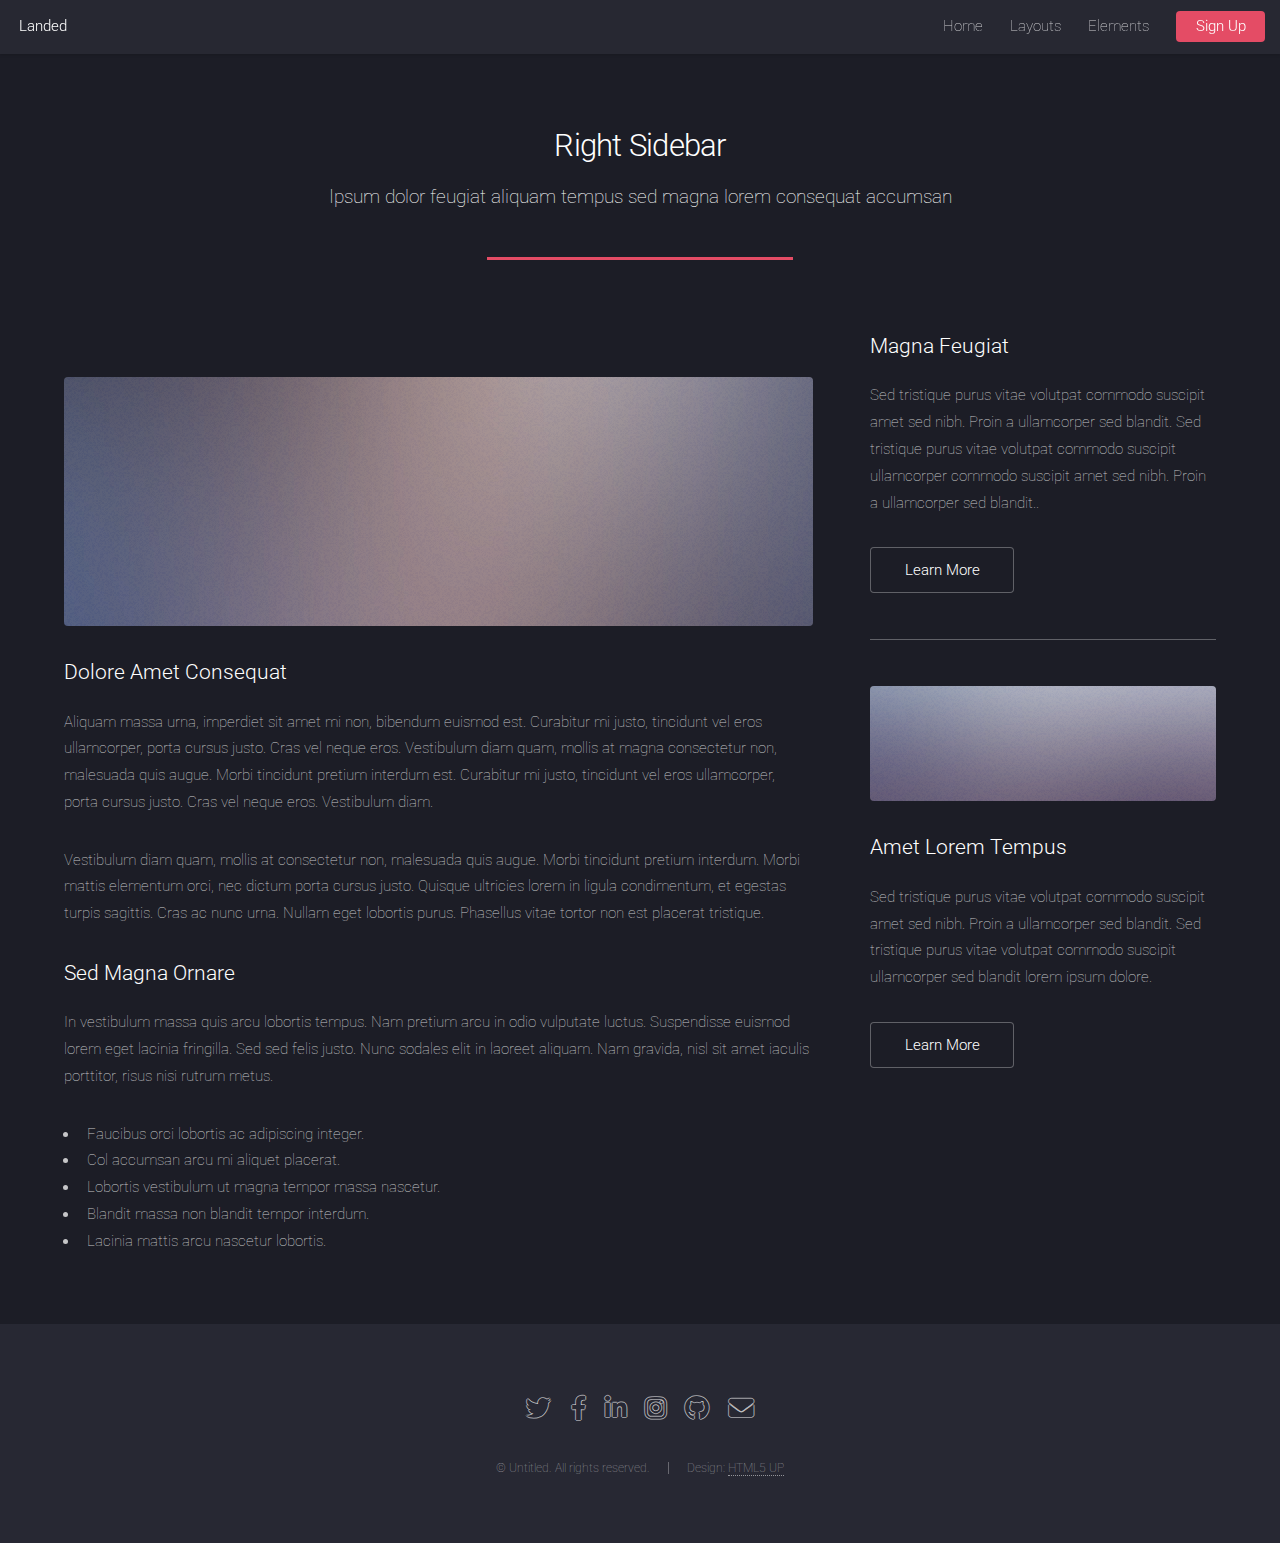
<file: right-sidebar.html>
<!DOCTYPE HTML>
<!--
	Landed by HTML5 UP
	html5up.net | @ajlkn
	Free for personal and commercial use under the CCA 3.0 license (html5up.net/license)
-->
<html>
	<head>
		<title>Right Sidebar - Landed by HTML5 UP</title>
		<meta charset="utf-8" />
		<meta name="viewport" content="width=device-width, initial-scale=1, user-scalable=no" />
		<link rel="stylesheet" href="assets/css/main.css" />
		<noscript><link rel="stylesheet" href="assets/css/noscript.css" /></noscript>
	</head>
	<body class="is-preload">
		<div id="page-wrapper">

			<!-- Header -->
				<header id="header">
					<h1 id="logo"><a href="index.html">Landed</a></h1>
					<nav id="nav">
						<ul>
							<li><a href="index.html">Home</a></li>
							<li>
								<a href="#">Layouts</a>
								<ul>
									<li><a href="left-sidebar.html">Left Sidebar</a></li>
									<li><a href="right-sidebar.html">Right Sidebar</a></li>
									<li><a href="no-sidebar.html">No Sidebar</a></li>
									<li>
										<a href="#">Submenu</a>
										<ul>
											<li><a href="#">Option 1</a></li>
											<li><a href="#">Option 2</a></li>
											<li><a href="#">Option 3</a></li>
											<li><a href="#">Option 4</a></li>
										</ul>
									</li>
								</ul>
							</li>
							<li><a href="elements.html">Elements</a></li>
							<li><a href="#" class="button primary">Sign Up</a></li>
						</ul>
					</nav>
				</header>

			<!-- Main -->
				<div id="main" class="wrapper style1">
					<div class="container">
						<header class="major">
							<h2>Right Sidebar</h2>
							<p>Ipsum dolor feugiat aliquam tempus sed magna lorem consequat accumsan</p>
						</header>
						<div class="row gtr-150">
							<div class="col-8 col-12-medium">

								<!-- Content -->
									<section id="content">
										<a href="#" class="image fit"><img src="images/pic06.jpg" alt="" /></a>
										<h3>Dolore Amet Consequat</h3>
										<p>Aliquam massa urna, imperdiet sit amet mi non, bibendum euismod est. Curabitur mi justo, tincidunt vel eros ullamcorper, porta cursus justo. Cras vel neque eros. Vestibulum diam quam, mollis at magna consectetur non, malesuada quis augue. Morbi tincidunt pretium interdum est. Curabitur mi justo, tincidunt vel eros ullamcorper, porta cursus justo. Cras vel neque eros. Vestibulum diam.</p>
										<p>Vestibulum diam quam, mollis at consectetur non, malesuada quis augue. Morbi tincidunt pretium interdum. Morbi mattis elementum orci, nec dictum porta cursus justo. Quisque ultricies lorem in ligula condimentum, et egestas turpis sagittis. Cras ac nunc urna. Nullam eget lobortis purus. Phasellus vitae tortor non est placerat tristique.</p>
										<h3>Sed Magna Ornare</h3>
										<p>In vestibulum massa quis arcu lobortis tempus. Nam pretium arcu in odio vulputate luctus. Suspendisse euismod lorem eget lacinia fringilla. Sed sed felis justo. Nunc sodales elit in laoreet aliquam. Nam gravida, nisl sit amet iaculis porttitor, risus nisi rutrum metus.</p>
										<ul>
											<li>Faucibus orci lobortis ac adipiscing integer.</li>
											<li>Col accumsan arcu mi aliquet placerat.</li>
											<li>Lobortis vestibulum ut magna tempor massa nascetur.</li>
											<li>Blandit massa non blandit tempor interdum.</li>
											<li>Lacinia mattis arcu nascetur lobortis.</li>
										</ul>
									</section>

							</div>
							<div class="col-4 col-12-medium">

								<!-- Sidebar -->
									<section id="sidebar">
										<section>
											<h3>Magna Feugiat</h3>
											<p>Sed tristique purus vitae volutpat commodo suscipit amet sed nibh. Proin a ullamcorper sed blandit. Sed tristique purus vitae volutpat commodo suscipit ullamcorper commodo suscipit amet sed nibh. Proin a ullamcorper sed blandit..</p>
											<footer>
												<ul class="actions">
													<li><a href="#" class="button">Learn More</a></li>
												</ul>
											</footer>
										</section>
										<hr />
										<section>
											<a href="#" class="image fit"><img src="images/pic07.jpg" alt="" /></a>
											<h3>Amet Lorem Tempus</h3>
											<p>Sed tristique purus vitae volutpat commodo suscipit amet sed nibh. Proin a ullamcorper sed blandit. Sed tristique purus vitae volutpat commodo suscipit ullamcorper sed blandit lorem ipsum dolore.</p>
											<footer>
												<ul class="actions">
													<li><a href="#" class="button">Learn More</a></li>
												</ul>
											</footer>
										</section>
									</section>

							</div>
						</div>
					</div>
				</div>

			<!-- Footer -->
				<footer id="footer">
					<ul class="icons">
						<li><a href="#" class="icon brands alt fa-twitter"><span class="label">Twitter</span></a></li>
						<li><a href="#" class="icon brands alt fa-facebook-f"><span class="label">Facebook</span></a></li>
						<li><a href="#" class="icon brands alt fa-linkedin-in"><span class="label">LinkedIn</span></a></li>
						<li><a href="#" class="icon brands alt fa-instagram"><span class="label">Instagram</span></a></li>
						<li><a href="#" class="icon brands alt fa-github"><span class="label">GitHub</span></a></li>
						<li><a href="#" class="icon solid alt fa-envelope"><span class="label">Email</span></a></li>
					</ul>
					<ul class="copyright">
						<li>&copy; Untitled. All rights reserved.</li><li>Design: <a href="http://html5up.net">HTML5 UP</a></li>
					</ul>
				</footer>

		</div>

		<!-- Scripts -->
			<script src="assets/js/jquery.min.js"></script>
			<script src="assets/js/jquery.scrolly.min.js"></script>
			<script src="assets/js/jquery.dropotron.min.js"></script>
			<script src="assets/js/jquery.scrollex.min.js"></script>
			<script src="assets/js/browser.min.js"></script>
			<script src="assets/js/breakpoints.min.js"></script>
			<script src="assets/js/util.js"></script>
			<script src="assets/js/main.js"></script>

	</body>
</html>
</file>
<file: assets/css/noscript.css>
/*
	Landed by HTML5 UP
	html5up.net | @ajlkn
	Free for personal and commercial use under the CCA 3.0 license (html5up.net/license)
*/

/* Loader */

	body.landing.is-preload:before {
		display: none;
	}

	body.landing.is-preload:after {
		display: none;
	}
</file>
<file: assets/css/main.css>
@import url("fontawesome-all.min.css");
@import url("https://fonts.googleapis.com/css?family=Roboto:100,300,100italic,300italic");

/*
	Landed by HTML5 UP
	html5up.net | @ajlkn
	Free for personal and commercial use under the CCA 3.0 license (html5up.net/license)
*/

html, body, div, span, applet, object,
iframe, h1, h2, h3, h4, h5, h6, p, blockquote,
pre, a, abbr, acronym, address, big, cite,
code, del, dfn, em, img, ins, kbd, q, s, samp,
small, strike, strong, sub, sup, tt, var, b,
u, i, center, dl, dt, dd, ol, ul, li, fieldset,
form, label, legend, table, caption, tbody,
tfoot, thead, tr, th, td, article, aside,
canvas, details, embed, figure, figcaption,
footer, header, hgroup, menu, nav, output, ruby,
section, summary, time, mark, audio, video {
	margin: 0;
	padding: 0;
	border: 0;
	font-size: 100%;
	font: inherit;
	vertical-align: baseline;}

article, aside, details, figcaption, figure,
footer, header, hgroup, menu, nav, section {
	display: block;}

body {
	line-height: 1;
}

ol, ul {
	list-style: none;
}

blockquote, q {
	quotes: none;
}

	blockquote:before, blockquote:after, q:before, q:after {
		content: '';
		content: none;
	}

table {
	border-collapse: collapse;
	border-spacing: 0;
}

body {
	-webkit-text-size-adjust: none;
}

mark {
	background-color: transparent;
	color: inherit;
}

input::-moz-focus-inner {
	border: 0;
	padding: 0;
}

input, select, textarea {
	-moz-appearance: none;
	-webkit-appearance: none;
	-ms-appearance: none;
	appearance: none;
}

/* Basic */

	html {
		box-sizing: border-box;
	}

	*, *:before, *:after {
		box-sizing: inherit;
	}

	html, body {
		background: #1c1d26;
	}

	body.is-preload *, body.is-preload *:before, body.is-preload *:after {
		-moz-animation: none !important;
		-webkit-animation: none !important;
		-ms-animation: none !important;
		animation: none !important;
		-moz-transition: none !important;
		-webkit-transition: none !important;
		-ms-transition: none !important;
		transition: none !important;
	}

	body, input, select, textarea {
		color: rgba(255, 255, 255, 0.75);
		font-family: "Roboto", Helvetica, sans-serif;
		font-size: 15pt;
		font-weight: 100;
		line-height: 1.75em;
	}

	a {
		-moz-transition: border-color 0.2s ease-in-out, color 0.2s ease-in-out;
		-webkit-transition: border-color 0.2s ease-in-out, color 0.2s ease-in-out;
		-ms-transition: border-color 0.2s ease-in-out, color 0.2s ease-in-out;
		transition: border-color 0.2s ease-in-out, color 0.2s ease-in-out;
		border-bottom: dotted 1px;
		color: #e44c65;
		text-decoration: none;
	}

		a:hover {
			color: #e44c65 !important;
			border-bottom-color: transparent;
		}

	strong, b {
		color: #ffffff;
		font-weight: 300;
	}

	em, i {
		font-style: italic;
	}

	p {
		margin: 0 0 2em 0;
	}

	h1, h2, h3, h4, h5, h6 {
		color: #ffffff;
		font-weight: 300;
		line-height: 1em;
		margin: 0 0 1em 0;
	}

		h1 a, h2 a, h3 a, h4 a, h5 a, h6 a {
			color: inherit;
			border: 0;
		}

	h2 {
		font-size: 2em;
		line-height: 1.5em;
		letter-spacing: -0.025em;
	}

	h3 {
		font-size: 1.35em;
		line-height: 1.5em;
	}

	h4 {
		font-size: 1.1em;
		line-height: 1.5em;
	}

	h5 {
		font-size: 0.9em;
		line-height: 1.5em;
	}

	h6 {
		font-size: 0.7em;
		line-height: 1.5em;
	}

	sub {
		font-size: 0.8em;
		position: relative;
		top: 0.5em;
	}

	sup {
		font-size: 0.8em;
		position: relative;
		top: -0.5em;
	}

	hr {
		border: 0;
		border-bottom: solid 1px rgba(255, 255, 255, 0.3);
		margin: 3em 0;
	}

		hr.major {
			margin: 4em 0;
		}

	blockquote {
		border-left: solid 4px rgba(255, 255, 255, 0.3);
		font-style: italic;
		margin: 0 0 2em 0;
		padding: 0.5em 0 0.5em 2em;
	}

	code {
		background: rgba(255, 255, 255, 0.075);
		border-radius: 4px;
		font-family: "Courier New", monospace;
		font-size: 0.9em;
		margin: 0 0.25em;
		padding: 0.25em 0.65em;
	}

	pre {
		-webkit-overflow-scrolling: touch;
		font-family: "Courier New", monospace;
		font-size: 0.9em;
		margin: 0 0 2em 0;
	}

		pre code {
			display: block;
			line-height: 1.75em;
			padding: 1em 1.5em;
			overflow-x: auto;
		}

	.align-left {
		text-align: left;
	}

	.align-center {
		text-align: center;
	}

	.align-right {
		text-align: right;
	}

/* Loader */

	@-moz-keyframes spinner-show {
		0% {
			opacity: 0;
		}

		100% {
			opacity: 1;
		}
	}

	@-webkit-keyframes spinner-show {
		0% {
			opacity: 0;
		}

		100% {
			opacity: 1;
		}
	}

	@-ms-keyframes spinner-show {
		0% {
			opacity: 0;
		}

		100% {
			opacity: 1;
		}
	}

	@keyframes spinner-show {
		0% {
			opacity: 0;
		}

		100% {
			opacity: 1;
		}
	}

	@-moz-keyframes spinner-hide {
		0% {
			color: rgba(255, 255, 255, 0.15);
			z-index: 100001;
			-moz-transform: scale(1) rotate(0deg);
			-webkit-transform: scale(1) rotate(0deg);
			-ms-transform: scale(1) rotate(0deg);
			transform: scale(1) rotate(0deg);
		}

		99% {
			color: #1c1d26;
			z-index: 100001;
			-moz-transform: scale(0.5) rotate(360deg);
			-webkit-transform: scale(0.5) rotate(360deg);
			-ms-transform: scale(0.5) rotate(360deg);
			transform: scale(0.5) rotate(360deg);
		}

		100% {
			color: #1c1d26;
			z-index: -1;
			-moz-transform: scale(0.5) rotate(360deg);
			-webkit-transform: scale(0.5) rotate(360deg);
			-ms-transform: scale(0.5) rotate(360deg);
			transform: scale(0.5) rotate(360deg);
		}
	}

	@-webkit-keyframes spinner-hide {
		0% {
			color: rgba(255, 255, 255, 0.15);
			z-index: 100001;
			-moz-transform: scale(1) rotate(0deg);
			-webkit-transform: scale(1) rotate(0deg);
			-ms-transform: scale(1) rotate(0deg);
			transform: scale(1) rotate(0deg);
		}

		99% {
			color: #1c1d26;
			z-index: 100001;
			-moz-transform: scale(0.5) rotate(360deg);
			-webkit-transform: scale(0.5) rotate(360deg);
			-ms-transform: scale(0.5) rotate(360deg);
			transform: scale(0.5) rotate(360deg);
		}

		100% {
			color: #1c1d26;
			z-index: -1;
			-moz-transform: scale(0.5) rotate(360deg);
			-webkit-transform: scale(0.5) rotate(360deg);
			-ms-transform: scale(0.5) rotate(360deg);
			transform: scale(0.5) rotate(360deg);
		}
	}

	@-ms-keyframes spinner-hide {
		0% {
			color: rgba(255, 255, 255, 0.15);
			z-index: 100001;
			-moz-transform: scale(1) rotate(0deg);
			-webkit-transform: scale(1) rotate(0deg);
			-ms-transform: scale(1) rotate(0deg);
			transform: scale(1) rotate(0deg);
		}

		99% {
			color: #1c1d26;
			z-index: 100001;
			-moz-transform: scale(0.5) rotate(360deg);
			-webkit-transform: scale(0.5) rotate(360deg);
			-ms-transform: scale(0.5) rotate(360deg);
			transform: scale(0.5) rotate(360deg);
		}

		100% {
			color: #1c1d26;
			z-index: -1;
			-moz-transform: scale(0.5) rotate(360deg);
			-webkit-transform: scale(0.5) rotate(360deg);
			-ms-transform: scale(0.5) rotate(360deg);
			transform: scale(0.5) rotate(360deg);
		}
	}

	@keyframes spinner-hide {
		0% {
			color: rgba(255, 255, 255, 0.15);
			z-index: 100001;
			-moz-transform: scale(1) rotate(0deg);
			-webkit-transform: scale(1) rotate(0deg);
			-ms-transform: scale(1) rotate(0deg);
			transform: scale(1) rotate(0deg);
		}

		99% {
			color: #1c1d26;
			z-index: 100001;
			-moz-transform: scale(0.5) rotate(360deg);
			-webkit-transform: scale(0.5) rotate(360deg);
			-ms-transform: scale(0.5) rotate(360deg);
			transform: scale(0.5) rotate(360deg);
		}

		100% {
			color: #1c1d26;
			z-index: -1;
			-moz-transform: scale(0.5) rotate(360deg);
			-webkit-transform: scale(0.5) rotate(360deg);
			-ms-transform: scale(0.5) rotate(360deg);
			transform: scale(0.5) rotate(360deg);
		}
	}

	@-moz-keyframes spinner-rotate {
		0% {
			-moz-transform: scale(1) rotate(0deg);
			-webkit-transform: scale(1) rotate(0deg);
			-ms-transform: scale(1) rotate(0deg);
			transform: scale(1) rotate(0deg);
		}

		100% {
			-moz-transform: scale(1) rotate(360deg);
			-webkit-transform: scale(1) rotate(360deg);
			-ms-transform: scale(1) rotate(360deg);
			transform: scale(1) rotate(360deg);
		}
	}

	@-webkit-keyframes spinner-rotate {
		0% {
			-moz-transform: scale(1) rotate(0deg);
			-webkit-transform: scale(1) rotate(0deg);
			-ms-transform: scale(1) rotate(0deg);
			transform: scale(1) rotate(0deg);
		}

		100% {
			-moz-transform: scale(1) rotate(360deg);
			-webkit-transform: scale(1) rotate(360deg);
			-ms-transform: scale(1) rotate(360deg);
			transform: scale(1) rotate(360deg);
		}
	}

	@-ms-keyframes spinner-rotate {
		0% {
			-moz-transform: scale(1) rotate(0deg);
			-webkit-transform: scale(1) rotate(0deg);
			-ms-transform: scale(1) rotate(0deg);
			transform: scale(1) rotate(0deg);
		}

		100% {
			-moz-transform: scale(1) rotate(360deg);
			-webkit-transform: scale(1) rotate(360deg);
			-ms-transform: scale(1) rotate(360deg);
			transform: scale(1) rotate(360deg);
		}
	}

	@keyframes spinner-rotate {
		0% {
			-moz-transform: scale(1) rotate(0deg);
			-webkit-transform: scale(1) rotate(0deg);
			-ms-transform: scale(1) rotate(0deg);
			transform: scale(1) rotate(0deg);
		}

		100% {
			-moz-transform: scale(1) rotate(360deg);
			-webkit-transform: scale(1) rotate(360deg);
			-ms-transform: scale(1) rotate(360deg);
			transform: scale(1) rotate(360deg);
		}
	}

	@-moz-keyframes overlay-hide {
		0% {
			opacity: 1;
			z-index: 100000;
		}

		15% {
			opacity: 1;
			z-index: 100000;
		}

		99% {
			opacity: 0;
			z-index: 100000;
		}

		100% {
			opacity: 0;
			z-index: -1;
		}
	}

	@-webkit-keyframes overlay-hide {
		0% {
			opacity: 1;
			z-index: 100000;
		}

		15% {
			opacity: 1;
			z-index: 100000;
		}

		99% {
			opacity: 0;
			z-index: 100000;
		}

		100% {
			opacity: 0;
			z-index: -1;
		}
	}

	@-ms-keyframes overlay-hide {
		0% {
			opacity: 1;
			z-index: 100000;
		}

		15% {
			opacity: 1;
			z-index: 100000;
		}

		99% {
			opacity: 0;
			z-index: 100000;
		}

		100% {
			opacity: 0;
			z-index: -1;
		}
	}

	@keyframes overlay-hide {
		0% {
			opacity: 1;
			z-index: 100000;
		}

		15% {
			opacity: 1;
			z-index: 100000;
		}

		99% {
			opacity: 0;
			z-index: 100000;
		}

		100% {
			opacity: 0;
			z-index: -1;
		}
	}

	body.landing {
		text-decoration: none;
	}

		body.landing:before {
			-moz-osx-font-smoothing: grayscale;
			-webkit-font-smoothing: antialiased;
			display: inline-block;
			font-style: normal;
			font-variant: normal;
			text-rendering: auto;
			line-height: 1;
			text-transform: none !important;
			font-family: 'Font Awesome 5 Free';
			font-weight: 900;
		}

		body.landing:before {
			-moz-animation: spinner-show 1.5s 1 0.25s ease forwards, spinner-hide 0.25s ease-in-out forwards !important;
			-webkit-animation: spinner-show 1.5s 1 0.25s ease forwards, spinner-hide 0.25s ease-in-out forwards !important;
			-ms-animation: spinner-show 1.5s 1 0.25s ease forwards, spinner-hide 0.25s ease-in-out forwards !important;
			animation: spinner-show 1.5s 1 0.25s ease forwards, spinner-hide 0.25s ease-in-out forwards !important;
			-moz-transform-origin: 50% 50%;
			-webkit-transform-origin: 50% 50%;
			-ms-transform-origin: 50% 50%;
			transform-origin: 50% 50%;
			color: rgba(255, 255, 255, 0.15);
			content: '\f1ce';
			cursor: default;
			display: block;
			font-size: 2em;
			height: 2em;
			left: 50%;
			line-height: 2em;
			margin: -1em 0 0 -1em;
			opacity: 0;
			position: fixed;
			text-align: center;
			top: 50%;
			width: 2em;
			z-index: -1;
		}

		body.landing:after {
			-moz-animation: overlay-hide 1.5s ease-in forwards !important;
			-webkit-animation: overlay-hide 1.5s ease-in forwards !important;
			-ms-animation: overlay-hide 1.5s ease-in forwards !important;
			animation: overlay-hide 1.5s ease-in forwards !important;
			background: #1c1d26;
			content: '';
			display: block;
			height: 100%;
			left: 0;
			opacity: 0;
			position: fixed;
			top: 0;
			width: 100%;
			z-index: -1;
		}

		body.landing.is-preload:before {
			-moz-animation: spinner-show 1.5s 1 0.25s ease forwards, spinner-rotate 0.75s infinite linear !important;
			-webkit-animation: spinner-show 1.5s 1 0.25s ease forwards, spinner-rotate 0.75s infinite linear !important;
			-ms-animation: spinner-show 1.5s 1 0.25s ease forwards, spinner-rotate 0.75s infinite linear !important;
			animation: spinner-show 1.5s 1 0.25s ease forwards, spinner-rotate 0.75s infinite linear !important;
			z-index: 100001;
		}

		body.landing.is-preload:after {
			-moz-animation: none !important;
			-webkit-animation: none !important;
			-ms-animation: none !important;
			animation: none !important;
			opacity: 1;
			z-index: 100000;
		}

	@media (-webkit-min-device-pixel-ratio: 2) {

		body.landing:before {
			line-height: 2.025em;
		}

	}

/* Container */

	.container {
		margin: 0 auto;
		max-width: calc(100% - 4em);
		width: 70em;
	}

		.container.xsmall {
			width: 17.5em;
		}

		.container.small {
			width: 35em;
		}

		.container.medium {
			width: 52.5em;
		}

		.container.large {
			width: 87.5em;
		}

		.container.xlarge {
			width: 105em;
		}

		.container.max {
			width: 100%;
		}

		@media screen and (max-width: 1280px) {

			.container {
				width: 90%;
				max-width: 100%;
			}

		}

		@media screen and (max-width: 980px) {

			.container {
				width: 100% !important;
			}

		}

/* Row */

	.row {
		display: flex;
		flex-wrap: wrap;
		box-sizing: border-box;
		align-items: stretch;
	}

		.row > * {
			box-sizing: border-box;
		}

		.row.gtr-uniform > * > :last-child {
			margin-bottom: 0;
		}

		.row.aln-left {
			justify-content: flex-start;
		}

		.row.aln-center {
			justify-content: center;
		}

		.row.aln-right {
			justify-content: flex-end;
		}

		.row.aln-top {
			align-items: flex-start;
		}

		.row.aln-middle {
			align-items: center;
		}

		.row.aln-bottom {
			align-items: flex-end;
		}

		.row > .imp {
			order: -1;
		}

		.row > .col-1 {
			width: 8.33333%;
		}

		.row > .off-1 {
			margin-left: 8.33333%;
		}

		.row > .col-2 {
			width: 16.66667%;
		}

		.row > .off-2 {
			margin-left: 16.66667%;
		}

		.row > .col-3 {
			width: 25%;
		}

		.row > .off-3 {
			margin-left: 25%;
		}

		.row > .col-4 {
			width: 33.33333%;
		}

		.row > .off-4 {
			margin-left: 33.33333%;
		}

		.row > .col-5 {
			width: 41.66667%;
		}

		.row > .off-5 {
			margin-left: 41.66667%;
		}

		.row > .col-6 {
			width: 50%;
		}

		.row > .off-6 {
			margin-left: 50%;
		}

		.row > .col-7 {
			width: 58.33333%;
		}

		.row > .off-7 {
			margin-left: 58.33333%;
		}

		.row > .col-8 {
			width: 66.66667%;
		}

		.row > .off-8 {
			margin-left: 66.66667%;
		}

		.row > .col-9 {
			width: 75%;
		}

		.row > .off-9 {
			margin-left: 75%;
		}

		.row > .col-10 {
			width: 83.33333%;
		}

		.row > .off-10 {
			margin-left: 83.33333%;
		}

		.row > .col-11 {
			width: 91.66667%;
		}

		.row > .off-11 {
			margin-left: 91.66667%;
		}

		.row > .col-12 {
			width: 100%;
		}

		.row > .off-12 {
			margin-left: 100%;
		}

		.row.gtr-0 {
			margin-top: 0;
			margin-left: 0em;
		}

			.row.gtr-0 > * {
				padding: 0 0 0 0em;
			}

			.row.gtr-0.gtr-uniform {
				margin-top: 0em;
			}

				.row.gtr-0.gtr-uniform > * {
					padding-top: 0em;
				}

		.row.gtr-25 {
			margin-top: 0;
			margin-left: -0.625em;
		}

			.row.gtr-25 > * {
				padding: 0 0 0 0.625em;
			}

			.row.gtr-25.gtr-uniform {
				margin-top: -0.625em;
			}

				.row.gtr-25.gtr-uniform > * {
					padding-top: 0.625em;
				}

		.row.gtr-50 {
			margin-top: 0;
			margin-left: -1.25em;
		}

			.row.gtr-50 > * {
				padding: 0 0 0 1.25em;
			}

			.row.gtr-50.gtr-uniform {
				margin-top: -1.25em;
			}

				.row.gtr-50.gtr-uniform > * {
					padding-top: 1.25em;
				}

		.row {
			margin-top: 0;
			margin-left: -2.5em;
		}

			.row > * {
				padding: 0 0 0 2.5em;
			}

			.row.gtr-uniform {
				margin-top: -2.5em;
			}

				.row.gtr-uniform > * {
					padding-top: 2.5em;
				}

		.row.gtr-150 {
			margin-top: 0;
			margin-left: -3.75em;
		}

			.row.gtr-150 > * {
				padding: 0 0 0 3.75em;
			}

			.row.gtr-150.gtr-uniform {
				margin-top: -3.75em;
			}

				.row.gtr-150.gtr-uniform > * {
					padding-top: 3.75em;
				}

		.row.gtr-200 {
			margin-top: 0;
			margin-left: -5em;
		}

			.row.gtr-200 > * {
				padding: 0 0 0 5em;
			}

			.row.gtr-200.gtr-uniform {
				margin-top: -5em;
			}

				.row.gtr-200.gtr-uniform > * {
					padding-top: 5em;
				}

		@media screen and (max-width: 1680px) {

			.row {
				display: flex;
				flex-wrap: wrap;
				box-sizing: border-box;
				align-items: stretch;
			}

				.row > * {
					box-sizing: border-box;
				}

				.row.gtr-uniform > * > :last-child {
					margin-bottom: 0;
				}

				.row.aln-left {
					justify-content: flex-start;
				}

				.row.aln-center {
					justify-content: center;
				}

				.row.aln-right {
					justify-content: flex-end;
				}

				.row.aln-top {
					align-items: flex-start;
				}

				.row.aln-middle {
					align-items: center;
				}

				.row.aln-bottom {
					align-items: flex-end;
				}

				.row > .imp-xlarge {
					order: -1;
				}

				.row > .col-1-xlarge {
					width: 8.33333%;
				}

				.row > .off-1-xlarge {
					margin-left: 8.33333%;
				}

				.row > .col-2-xlarge {
					width: 16.66667%;
				}

				.row > .off-2-xlarge {
					margin-left: 16.66667%;
				}

				.row > .col-3-xlarge {
					width: 25%;
				}

				.row > .off-3-xlarge {
					margin-left: 25%;
				}

				.row > .col-4-xlarge {
					width: 33.33333%;
				}

				.row > .off-4-xlarge {
					margin-left: 33.33333%;
				}

				.row > .col-5-xlarge {
					width: 41.66667%;
				}

				.row > .off-5-xlarge {
					margin-left: 41.66667%;
				}

				.row > .col-6-xlarge {
					width: 50%;
				}

				.row > .off-6-xlarge {
					margin-left: 50%;
				}

				.row > .col-7-xlarge {
					width: 58.33333%;
				}

				.row > .off-7-xlarge {
					margin-left: 58.33333%;
				}

				.row > .col-8-xlarge {
					width: 66.66667%;
				}

				.row > .off-8-xlarge {
					margin-left: 66.66667%;
				}

				.row > .col-9-xlarge {
					width: 75%;
				}

				.row > .off-9-xlarge {
					margin-left: 75%;
				}

				.row > .col-10-xlarge {
					width: 83.33333%;
				}

				.row > .off-10-xlarge {
					margin-left: 83.33333%;
				}

				.row > .col-11-xlarge {
					width: 91.66667%;
				}

				.row > .off-11-xlarge {
					margin-left: 91.66667%;
				}

				.row > .col-12-xlarge {
					width: 100%;
				}

				.row > .off-12-xlarge {
					margin-left: 100%;
				}

				.row.gtr-0 {
					margin-top: 0;
					margin-left: 0em;
				}

					.row.gtr-0 > * {
						padding: 0 0 0 0em;
					}

					.row.gtr-0.gtr-uniform {
						margin-top: 0em;
					}

						.row.gtr-0.gtr-uniform > * {
							padding-top: 0em;
						}

				.row.gtr-25 {
					margin-top: 0;
					margin-left: -0.625em;
				}

					.row.gtr-25 > * {
						padding: 0 0 0 0.625em;
					}

					.row.gtr-25.gtr-uniform {
						margin-top: -0.625em;
					}

						.row.gtr-25.gtr-uniform > * {
							padding-top: 0.625em;
						}

				.row.gtr-50 {
					margin-top: 0;
					margin-left: -1.25em;
				}

					.row.gtr-50 > * {
						padding: 0 0 0 1.25em;
					}

					.row.gtr-50.gtr-uniform {
						margin-top: -1.25em;
					}

						.row.gtr-50.gtr-uniform > * {
							padding-top: 1.25em;
						}

				.row {
					margin-top: 0;
					margin-left: -2.5em;
				}

					.row > * {
						padding: 0 0 0 2.5em;
					}

					.row.gtr-uniform {
						margin-top: -2.5em;
					}

						.row.gtr-uniform > * {
							padding-top: 2.5em;
						}

				.row.gtr-150 {
					margin-top: 0;
					margin-left: -3.75em;
				}

					.row.gtr-150 > * {
						padding: 0 0 0 3.75em;
					}

					.row.gtr-150.gtr-uniform {
						margin-top: -3.75em;
					}

						.row.gtr-150.gtr-uniform > * {
							padding-top: 3.75em;
						}

				.row.gtr-200 {
					margin-top: 0;
					margin-left: -5em;
				}

					.row.gtr-200 > * {
						padding: 0 0 0 5em;
					}

					.row.gtr-200.gtr-uniform {
						margin-top: -5em;
					}

						.row.gtr-200.gtr-uniform > * {
							padding-top: 5em;
						}

		}

		@media screen and (max-width: 1280px) {

			.row {
				display: flex;
				flex-wrap: wrap;
				box-sizing: border-box;
				align-items: stretch;
			}

				.row > * {
					box-sizing: border-box;
				}

				.row.gtr-uniform > * > :last-child {
					margin-bottom: 0;
				}

				.row.aln-left {
					justify-content: flex-start;
				}

				.row.aln-center {
					justify-content: center;
				}

				.row.aln-right {
					justify-content: flex-end;
				}

				.row.aln-top {
					align-items: flex-start;
				}

				.row.aln-middle {
					align-items: center;
				}

				.row.aln-bottom {
					align-items: flex-end;
				}

				.row > .imp-large {
					order: -1;
				}

				.row > .col-1-large {
					width: 8.33333%;
				}

				.row > .off-1-large {
					margin-left: 8.33333%;
				}

				.row > .col-2-large {
					width: 16.66667%;
				}

				.row > .off-2-large {
					margin-left: 16.66667%;
				}

				.row > .col-3-large {
					width: 25%;
				}

				.row > .off-3-large {
					margin-left: 25%;
				}

				.row > .col-4-large {
					width: 33.33333%;
				}

				.row > .off-4-large {
					margin-left: 33.33333%;
				}

				.row > .col-5-large {
					width: 41.66667%;
				}

				.row > .off-5-large {
					margin-left: 41.66667%;
				}

				.row > .col-6-large {
					width: 50%;
				}

				.row > .off-6-large {
					margin-left: 50%;
				}

				.row > .col-7-large {
					width: 58.33333%;
				}

				.row > .off-7-large {
					margin-left: 58.33333%;
				}

				.row > .col-8-large {
					width: 66.66667%;
				}

				.row > .off-8-large {
					margin-left: 66.66667%;
				}

				.row > .col-9-large {
					width: 75%;
				}

				.row > .off-9-large {
					margin-left: 75%;
				}

				.row > .col-10-large {
					width: 83.33333%;
				}

				.row > .off-10-large {
					margin-left: 83.33333%;
				}

				.row > .col-11-large {
					width: 91.66667%;
				}

				.row > .off-11-large {
					margin-left: 91.66667%;
				}

				.row > .col-12-large {
					width: 100%;
				}

				.row > .off-12-large {
					margin-left: 100%;
				}

				.row.gtr-0 {
					margin-top: 0;
					margin-left: 0em;
				}

					.row.gtr-0 > * {
						padding: 0 0 0 0em;
					}

					.row.gtr-0.gtr-uniform {
						margin-top: 0em;
					}

						.row.gtr-0.gtr-uniform > * {
							padding-top: 0em;
						}

				.row.gtr-25 {
					margin-top: 0;
					margin-left: -0.625em;
				}

					.row.gtr-25 > * {
						padding: 0 0 0 0.625em;
					}

					.row.gtr-25.gtr-uniform {
						margin-top: -0.625em;
					}

						.row.gtr-25.gtr-uniform > * {
							padding-top: 0.625em;
						}

				.row.gtr-50 {
					margin-top: 0;
					margin-left: -1.25em;
				}

					.row.gtr-50 > * {
						padding: 0 0 0 1.25em;
					}

					.row.gtr-50.gtr-uniform {
						margin-top: -1.25em;
					}

						.row.gtr-50.gtr-uniform > * {
							padding-top: 1.25em;
						}

				.row {
					margin-top: 0;
					margin-left: -2.5em;
				}

					.row > * {
						padding: 0 0 0 2.5em;
					}

					.row.gtr-uniform {
						margin-top: -2.5em;
					}

						.row.gtr-uniform > * {
							padding-top: 2.5em;
						}

				.row.gtr-150 {
					margin-top: 0;
					margin-left: -3.75em;
				}

					.row.gtr-150 > * {
						padding: 0 0 0 3.75em;
					}

					.row.gtr-150.gtr-uniform {
						margin-top: -3.75em;
					}

						.row.gtr-150.gtr-uniform > * {
							padding-top: 3.75em;
						}

				.row.gtr-200 {
					margin-top: 0;
					margin-left: -5em;
				}

					.row.gtr-200 > * {
						padding: 0 0 0 5em;
					}

					.row.gtr-200.gtr-uniform {
						margin-top: -5em;
					}

						.row.gtr-200.gtr-uniform > * {
							padding-top: 5em;
						}

		}

		@media screen and (max-width: 980px) {

			.row {
				display: flex;
				flex-wrap: wrap;
				box-sizing: border-box;
				align-items: stretch;
			}

				.row > * {
					box-sizing: border-box;
				}

				.row.gtr-uniform > * > :last-child {
					margin-bottom: 0;
				}

				.row.aln-left {
					justify-content: flex-start;
				}

				.row.aln-center {
					justify-content: center;
				}

				.row.aln-right {
					justify-content: flex-end;
				}

				.row.aln-top {
					align-items: flex-start;
				}

				.row.aln-middle {
					align-items: center;
				}

				.row.aln-bottom {
					align-items: flex-end;
				}

				.row > .imp-medium {
					order: -1;
				}

				.row > .col-1-medium {
					width: 8.33333%;
				}

				.row > .off-1-medium {
					margin-left: 8.33333%;
				}

				.row > .col-2-medium {
					width: 16.66667%;
				}

				.row > .off-2-medium {
					margin-left: 16.66667%;
				}

				.row > .col-3-medium {
					width: 25%;
				}

				.row > .off-3-medium {
					margin-left: 25%;
				}

				.row > .col-4-medium {
					width: 33.33333%;
				}

				.row > .off-4-medium {
					margin-left: 33.33333%;
				}

				.row > .col-5-medium {
					width: 41.66667%;
				}

				.row > .off-5-medium {
					margin-left: 41.66667%;
				}

				.row > .col-6-medium {
					width: 50%;
				}

				.row > .off-6-medium {
					margin-left: 50%;
				}

				.row > .col-7-medium {
					width: 58.33333%;
				}

				.row > .off-7-medium {
					margin-left: 58.33333%;
				}

				.row > .col-8-medium {
					width: 66.66667%;
				}

				.row > .off-8-medium {
					margin-left: 66.66667%;
				}

				.row > .col-9-medium {
					width: 75%;
				}

				.row > .off-9-medium {
					margin-left: 75%;
				}

				.row > .col-10-medium {
					width: 83.33333%;
				}

				.row > .off-10-medium {
					margin-left: 83.33333%;
				}

				.row > .col-11-medium {
					width: 91.66667%;
				}

				.row > .off-11-medium {
					margin-left: 91.66667%;
				}

				.row > .col-12-medium {
					width: 100%;
				}

				.row > .off-12-medium {
					margin-left: 100%;
				}

				.row.gtr-0 {
					margin-top: 0;
					margin-left: 0em;
				}

					.row.gtr-0 > * {
						padding: 0 0 0 0em;
					}

					.row.gtr-0.gtr-uniform {
						margin-top: 0em;
					}

						.row.gtr-0.gtr-uniform > * {
							padding-top: 0em;
						}

				.row.gtr-25 {
					margin-top: 0;
					margin-left: -0.625em;
				}

					.row.gtr-25 > * {
						padding: 0 0 0 0.625em;
					}

					.row.gtr-25.gtr-uniform {
						margin-top: -0.625em;
					}

						.row.gtr-25.gtr-uniform > * {
							padding-top: 0.625em;
						}

				.row.gtr-50 {
					margin-top: 0;
					margin-left: -1.25em;
				}

					.row.gtr-50 > * {
						padding: 0 0 0 1.25em;
					}

					.row.gtr-50.gtr-uniform {
						margin-top: -1.25em;
					}

						.row.gtr-50.gtr-uniform > * {
							padding-top: 1.25em;
						}

				.row {
					margin-top: 0;
					margin-left: -2.5em;
				}

					.row > * {
						padding: 0 0 0 2.5em;
					}

					.row.gtr-uniform {
						margin-top: -2.5em;
					}

						.row.gtr-uniform > * {
							padding-top: 2.5em;
						}

				.row.gtr-150 {
					margin-top: 0;
					margin-left: -3.75em;
				}

					.row.gtr-150 > * {
						padding: 0 0 0 3.75em;
					}

					.row.gtr-150.gtr-uniform {
						margin-top: -3.75em;
					}

						.row.gtr-150.gtr-uniform > * {
							padding-top: 3.75em;
						}

				.row.gtr-200 {
					margin-top: 0;
					margin-left: -5em;
				}

					.row.gtr-200 > * {
						padding: 0 0 0 5em;
					}

					.row.gtr-200.gtr-uniform {
						margin-top: -5em;
					}

						.row.gtr-200.gtr-uniform > * {
							padding-top: 5em;
						}

		}

		@media screen and (max-width: 736px) {

			.row {
				display: flex;
				flex-wrap: wrap;
				box-sizing: border-box;
				align-items: stretch;
			}

				.row > * {
					box-sizing: border-box;
				}

				.row.gtr-uniform > * > :last-child {
					margin-bottom: 0;
				}

				.row.aln-left {
					justify-content: flex-start;
				}

				.row.aln-center {
					justify-content: center;
				}

				.row.aln-right {
					justify-content: flex-end;
				}

				.row.aln-top {
					align-items: flex-start;
				}

				.row.aln-middle {
					align-items: center;
				}

				.row.aln-bottom {
					align-items: flex-end;
				}

				.row > .imp-small {
					order: -1;
				}

				.row > .col-1-small {
					width: 8.33333%;
				}

				.row > .off-1-small {
					margin-left: 8.33333%;
				}

				.row > .col-2-small {
					width: 16.66667%;
				}

				.row > .off-2-small {
					margin-left: 16.66667%;
				}

				.row > .col-3-small {
					width: 25%;
				}

				.row > .off-3-small {
					margin-left: 25%;
				}

				.row > .col-4-small {
					width: 33.33333%;
				}

				.row > .off-4-small {
					margin-left: 33.33333%;
				}

				.row > .col-5-small {
					width: 41.66667%;
				}

				.row > .off-5-small {
					margin-left: 41.66667%;
				}

				.row > .col-6-small {
					width: 50%;
				}

				.row > .off-6-small {
					margin-left: 50%;
				}

				.row > .col-7-small {
					width: 58.33333%;
				}

				.row > .off-7-small {
					margin-left: 58.33333%;
				}

				.row > .col-8-small {
					width: 66.66667%;
				}

				.row > .off-8-small {
					margin-left: 66.66667%;
				}

				.row > .col-9-small {
					width: 75%;
				}

				.row > .off-9-small {
					margin-left: 75%;
				}

				.row > .col-10-small {
					width: 83.33333%;
				}

				.row > .off-10-small {
					margin-left: 83.33333%;
				}

				.row > .col-11-small {
					width: 91.66667%;
				}

				.row > .off-11-small {
					margin-left: 91.66667%;
				}

				.row > .col-12-small {
					width: 100%;
				}

				.row > .off-12-small {
					margin-left: 100%;
				}

				.row.gtr-0 {
					margin-top: 0;
					margin-left: 0em;
				}

					.row.gtr-0 > * {
						padding: 0 0 0 0em;
					}

					.row.gtr-0.gtr-uniform {
						margin-top: 0em;
					}

						.row.gtr-0.gtr-uniform > * {
							padding-top: 0em;
						}

				.row.gtr-25 {
					margin-top: 0;
					margin-left: -0.625em;
				}

					.row.gtr-25 > * {
						padding: 0 0 0 0.625em;
					}

					.row.gtr-25.gtr-uniform {
						margin-top: -0.625em;
					}

						.row.gtr-25.gtr-uniform > * {
							padding-top: 0.625em;
						}

				.row.gtr-50 {
					margin-top: 0;
					margin-left: -1.25em;
				}

					.row.gtr-50 > * {
						padding: 0 0 0 1.25em;
					}

					.row.gtr-50.gtr-uniform {
						margin-top: -1.25em;
					}

						.row.gtr-50.gtr-uniform > * {
							padding-top: 1.25em;
						}

				.row {
					margin-top: 0;
					margin-left: -2.5em;
				}

					.row > * {
						padding: 0 0 0 2.5em;
					}

					.row.gtr-uniform {
						margin-top: -2.5em;
					}

						.row.gtr-uniform > * {
							padding-top: 2.5em;
						}

				.row.gtr-150 {
					margin-top: 0;
					margin-left: -3.75em;
				}

					.row.gtr-150 > * {
						padding: 0 0 0 3.75em;
					}

					.row.gtr-150.gtr-uniform {
						margin-top: -3.75em;
					}

						.row.gtr-150.gtr-uniform > * {
							padding-top: 3.75em;
						}

				.row.gtr-200 {
					margin-top: 0;
					margin-left: -5em;
				}

					.row.gtr-200 > * {
						padding: 0 0 0 5em;
					}

					.row.gtr-200.gtr-uniform {
						margin-top: -5em;
					}

						.row.gtr-200.gtr-uniform > * {
							padding-top: 5em;
						}

		}

		@media screen and (max-width: 480px) {

			.row {
				display: flex;
				flex-wrap: wrap;
				box-sizing: border-box;
				align-items: stretch;
			}

				.row > * {
					box-sizing: border-box;
				}

				.row.gtr-uniform > * > :last-child {
					margin-bottom: 0;
				}

				.row.aln-left {
					justify-content: flex-start;
				}

				.row.aln-center {
					justify-content: center;
				}

				.row.aln-right {
					justify-content: flex-end;
				}

				.row.aln-top {
					align-items: flex-start;
				}

				.row.aln-middle {
					align-items: center;
				}

				.row.aln-bottom {
					align-items: flex-end;
				}

				.row > .imp-xsmall {
					order: -1;
				}

				.row > .col-1-xsmall {
					width: 8.33333%;
				}

				.row > .off-1-xsmall {
					margin-left: 8.33333%;
				}

				.row > .col-2-xsmall {
					width: 16.66667%;
				}

				.row > .off-2-xsmall {
					margin-left: 16.66667%;
				}

				.row > .col-3-xsmall {
					width: 25%;
				}

				.row > .off-3-xsmall {
					margin-left: 25%;
				}

				.row > .col-4-xsmall {
					width: 33.33333%;
				}

				.row > .off-4-xsmall {
					margin-left: 33.33333%;
				}

				.row > .col-5-xsmall {
					width: 41.66667%;
				}

				.row > .off-5-xsmall {
					margin-left: 41.66667%;
				}

				.row > .col-6-xsmall {
					width: 50%;
				}

				.row > .off-6-xsmall {
					margin-left: 50%;
				}

				.row > .col-7-xsmall {
					width: 58.33333%;
				}

				.row > .off-7-xsmall {
					margin-left: 58.33333%;
				}

				.row > .col-8-xsmall {
					width: 66.66667%;
				}

				.row > .off-8-xsmall {
					margin-left: 66.66667%;
				}

				.row > .col-9-xsmall {
					width: 75%;
				}

				.row > .off-9-xsmall {
					margin-left: 75%;
				}

				.row > .col-10-xsmall {
					width: 83.33333%;
				}

				.row > .off-10-xsmall {
					margin-left: 83.33333%;
				}

				.row > .col-11-xsmall {
					width: 91.66667%;
				}

				.row > .off-11-xsmall {
					margin-left: 91.66667%;
				}

				.row > .col-12-xsmall {
					width: 100%;
				}

				.row > .off-12-xsmall {
					margin-left: 100%;
				}

				.row.gtr-0 {
					margin-top: 0;
					margin-left: 0em;
				}

					.row.gtr-0 > * {
						padding: 0 0 0 0em;
					}

					.row.gtr-0.gtr-uniform {
						margin-top: 0em;
					}

						.row.gtr-0.gtr-uniform > * {
							padding-top: 0em;
						}

				.row.gtr-25 {
					margin-top: 0;
					margin-left: -0.625em;
				}

					.row.gtr-25 > * {
						padding: 0 0 0 0.625em;
					}

					.row.gtr-25.gtr-uniform {
						margin-top: -0.625em;
					}

						.row.gtr-25.gtr-uniform > * {
							padding-top: 0.625em;
						}

				.row.gtr-50 {
					margin-top: 0;
					margin-left: -1.25em;
				}

					.row.gtr-50 > * {
						padding: 0 0 0 1.25em;
					}

					.row.gtr-50.gtr-uniform {
						margin-top: -1.25em;
					}

						.row.gtr-50.gtr-uniform > * {
							padding-top: 1.25em;
						}

				.row {
					margin-top: 0;
					margin-left: -2.5em;
				}

					.row > * {
						padding: 0 0 0 2.5em;
					}

					.row.gtr-uniform {
						margin-top: -2.5em;
					}

						.row.gtr-uniform > * {
							padding-top: 2.5em;
						}

				.row.gtr-150 {
					margin-top: 0;
					margin-left: -3.75em;
				}

					.row.gtr-150 > * {
						padding: 0 0 0 3.75em;
					}

					.row.gtr-150.gtr-uniform {
						margin-top: -3.75em;
					}

						.row.gtr-150.gtr-uniform > * {
							padding-top: 3.75em;
						}

				.row.gtr-200 {
					margin-top: 0;
					margin-left: -5em;
				}

					.row.gtr-200 > * {
						padding: 0 0 0 5em;
					}

					.row.gtr-200.gtr-uniform {
						margin-top: -5em;
					}

						.row.gtr-200.gtr-uniform > * {
							padding-top: 5em;
						}

		}

/* Section/Article */

	section.special, article.special {
		text-align: center;
	}

	header p {
		color: #ffffff;
		position: relative;
		margin: 0 0 1.5em 0;
	}

	header h2 + p {
		font-size: 1.25em;
		margin-top: -1em;
		line-height: 1.75em;
	}

	header h3 + p {
		font-size: 1.1em;
		margin-top: -0.8em;
		line-height: 1.75em;
	}

	header h4 + p,
	header h5 + p,
	header h6 + p {
		font-size: 0.9em;
		margin-top: -0.6em;
		line-height: 1.5em;
	}

	header.major {
		margin: 0 0 4em 0;
		position: relative;
		text-align: center;
	}

		header.major:after {
			background: #e44c65;
			content: '';
			display: inline-block;
			height: 0.2em;
			max-width: 20em;
			width: 75%;
		}

	footer.major {
		margin: 4em 0 0 0;
	}

/* Form */

	form {
		margin: 0 0 2em 0;
	}

		form.cta {
			max-width: 35em;
			margin-left: auto;
			margin-right: auto;
		}

	label {
		color: #ffffff;
		display: block;
		font-size: 0.9em;
		font-weight: 300;
		margin: 0 0 1em 0;
	}

	input[type="text"],
	input[type="password"],
	input[type="email"],
	select,
	textarea {
		-moz-appearance: none;
		-webkit-appearance: none;
		-ms-appearance: none;
		appearance: none;
		-moz-transition: border-color 0.2s ease-in-out;
		-webkit-transition: border-color 0.2s ease-in-out;
		-ms-transition: border-color 0.2s ease-in-out;
		transition: border-color 0.2s ease-in-out;
		background: transparent;
		border-radius: 4px;
		border: solid 1px rgba(255, 255, 255, 0.3);
		color: inherit;
		display: block;
		outline: 0;
		padding: 0 1em;
		text-decoration: none;
		width: 100%;
	}

		input[type="text"]:invalid,
		input[type="password"]:invalid,
		input[type="email"]:invalid,
		select:invalid,
		textarea:invalid {
			box-shadow: none;
		}

		input[type="text"]:focus,
		input[type="password"]:focus,
		input[type="email"]:focus,
		select:focus,
		textarea:focus {
			border-color: #e44c65;
		}

	select {
		background-image: url("data:image/svg+xml;charset=utf8,%3Csvg xmlns='http://www.w3.org/2000/svg' width='40' height='40' preserveAspectRatio='none' viewBox='0 0 40 40'%3E%3Cpath d='M9.4,12.3l10.4,10.4l10.4-10.4c0.2-0.2,0.5-0.4,0.9-0.4c0.3,0,0.6,0.1,0.9,0.4l3.3,3.3c0.2,0.2,0.4,0.5,0.4,0.9 c0,0.4-0.1,0.6-0.4,0.9L20.7,31.9c-0.2,0.2-0.5,0.4-0.9,0.4c-0.3,0-0.6-0.1-0.9-0.4L4.3,17.3c-0.2-0.2-0.4-0.5-0.4-0.9 c0-0.4,0.1-0.6,0.4-0.9l3.3-3.3c0.2-0.2,0.5-0.4,0.9-0.4S9.1,12.1,9.4,12.3z' fill='rgba(255, 255, 255, 0.3)' /%3E%3C/svg%3E");
		background-size: 1.25rem;
		background-repeat: no-repeat;
		background-position: calc(100% - 1rem) center;
		height: 3em;
		padding-right: 3em;
		text-overflow: ellipsis;
	}

		select option {
			color: #ffffff;
			background: #1c1d26;
		}

		select:focus::-ms-value {
			background-color: transparent;
		}

		select::-ms-expand {
			display: none;
		}

	input[type="text"],
	input[type="password"],
	input[type="email"],
	select {
		height: 3em;
	}

	textarea {
		padding: 0.75em 1em;
	}

	input[type="checkbox"],
	input[type="radio"] {
		-moz-appearance: none;
		-webkit-appearance: none;
		-ms-appearance: none;
		appearance: none;
		display: block;
		float: left;
		margin-right: -2em;
		opacity: 0;
		width: 1em;
		z-index: -1;
	}

		input[type="checkbox"] + label,
		input[type="radio"] + label {
			text-decoration: none;
			color: rgba(255, 255, 255, 0.75);
			cursor: pointer;
			display: inline-block;
			font-size: 1em;
			font-weight: 100;
			padding-left: 2.55em;
			padding-right: 0.75em;
			position: relative;
		}

			input[type="checkbox"] + label:before,
			input[type="radio"] + label:before {
				-moz-osx-font-smoothing: grayscale;
				-webkit-font-smoothing: antialiased;
				display: inline-block;
				font-style: normal;
				font-variant: normal;
				text-rendering: auto;
				line-height: 1;
				text-transform: none !important;
				font-family: 'Font Awesome 5 Free';
				font-weight: 900;
			}

			input[type="checkbox"] + label:before,
			input[type="radio"] + label:before {
				border-radius: 4px;
				border: solid 1px rgba(255, 255, 255, 0.3);
				content: '';
				display: inline-block;
				font-size: 0.8em;
				height: 2.25em;
				left: 0;
				line-height: 2.25em;
				position: absolute;
				text-align: center;
				top: 0;
				width: 2.25em;
			}

		input[type="checkbox"]:checked + label:before,
		input[type="radio"]:checked + label:before {
			background: rgba(255, 255, 255, 0.25);
			color: #ffffff;
			content: '\f00c';
		}

		input[type="checkbox"]:focus + label:before,
		input[type="radio"]:focus + label:before {
			border-color: #e44c65;
		}

	input[type="checkbox"] + label:before {
		border-radius: 4px;
	}

	input[type="radio"] + label:before {
		border-radius: 100%;
	}

	::-webkit-input-placeholder {
		color: rgba(255, 255, 255, 0.5) !important;
		opacity: 1.0;
	}

	:-moz-placeholder {
		color: rgba(255, 255, 255, 0.5) !important;
		opacity: 1.0;
	}

	::-moz-placeholder {
		color: rgba(255, 255, 255, 0.5) !important;
		opacity: 1.0;
	}

	:-ms-input-placeholder {
		color: rgba(255, 255, 255, 0.5) !important;
		opacity: 1.0;
	}

/* Box */

	.box {
		border-radius: 4px;
		border: solid 1px rgba(255, 255, 255, 0.3);
		margin-bottom: 2em;
		padding: 1.5em;
	}

		.box > :last-child,
		.box > :last-child > :last-child,
		.box > :last-child > :last-child > :last-child {
			margin-bottom: 0;
		}

		.box.alt {
			border: 0;
			border-radius: 0;
			padding: 0;
		}

/* Icon */

	.icon {
		text-decoration: none;
		border-bottom: none;
		position: relative;
	}

		.icon:before {
			-moz-osx-font-smoothing: grayscale;
			-webkit-font-smoothing: antialiased;
			display: inline-block;
			font-style: normal;
			font-variant: normal;
			text-rendering: auto;
			line-height: 1;
			text-transform: none !important;
			font-family: 'Font Awesome 5 Free';
			font-weight: 400;
		}

		.icon > .label {
			display: none;
		}

		.icon:before {
			line-height: inherit;
		}

		.icon.solid:before {
			font-weight: 900 !important;
		}

		.icon.brands:before {
			font-family: 'Font Awesome 5 Brands' !important;
		}

		.icon.alt {
			text-decoration: none;
		}

			.icon.alt:before {
				-moz-osx-font-smoothing: grayscale;
				-webkit-font-smoothing: antialiased;
				display: inline-block;
				font-style: normal;
				font-variant: normal;
				text-rendering: auto;
				line-height: 1;
				text-transform: none !important;
				font-family: 'Font Awesome 5 Free';
				font-weight: 400;
			}

			.icon.alt:before {
				color: #1c1d26 !important;
				text-shadow: 1px 0 0 #ffffff, -1px 0 0 #ffffff, 0 1px 0 #ffffff, 0 -1px 0 #ffffff;
			}

		.icon.major {
			background: #272833;
			border-radius: 100%;
			cursor: default;
			display: inline-block;
			height: 6em;
			line-height: 5.65em;
			margin: 0 0 2em 0;
			text-align: center;
			width: 6em;
		}

			.icon.major:before {
				font-size: 2.25em;
			}

			.icon.major.alt {
				text-decoration: none;
			}

				.icon.major.alt:before {
					-moz-osx-font-smoothing: grayscale;
					-webkit-font-smoothing: antialiased;
					display: inline-block;
					font-style: normal;
					font-variant: normal;
					text-rendering: auto;
					line-height: 1;
					text-transform: none !important;
					font-family: 'Font Awesome 5 Free';
					font-weight: 400;
				}

				.icon.major.alt:before {
					color: #272833 !important;
					text-shadow: 1px 0 0 #ffffff, -1px 0 0 #ffffff, 0 1px 0 #ffffff, 0 -1px 0 #ffffff;
				}

/* Image */

	.image {
		border-radius: 4px;
		border: 0;
		display: inline-block;
		position: relative;
		overflow: hidden;
	}

		.image:before {
			content: '';
			display: block;
			position: absolute;
			left: 0;
			top: 0;
			background-image: url("images/overlay.png");
			width: 100%;
			height: 100%;
			z-index: 1;
		}

		.image img {
			/*border-radius: 4px;*/
			display: block;
		}

		.image.left {
			float: left;
			margin: 0 1.5em 1em 0;
			top: 0.25em;
		}

		.image.right {
			float: right;
			margin: 0 0 1em 1.5em;
			top: 0.25em;
		}

		.image.left, .image.right {
			max-width: 60%;
		}

			.image.left img, .image.right img {
				width: 100%;
			}

		.image.fit {
			display: block;
			margin: 3em 0 2em 0;
			width: 100%;
		}

			.image.fit img {
				width: 100%;
			}

/* List */

	ol {
		list-style: decimal;
		margin: 0 0 2em 0;
		padding-left: 1.25em;
	}

		ol li {
			padding-left: 0.25em;
		}

	ul {
		list-style: disc;
		margin: 0 0 2em 0;
		padding-left: 1em;
	}

		ul li {
			padding-left: 0.5em;
		}

		ul.alt {
			list-style: none;
			padding-left: 0;
		}

			ul.alt li {
				border-top: solid 1px rgba(255, 255, 255, 0.3);
				padding: 0.5em 0;
			}

				ul.alt li:first-child {
					border-top: 0;
					padding-top: 0;
				}

	dl {
		margin: 0 0 2em 0;
	}

/* Icons */

	ul.icons {
		cursor: default;
		list-style: none;
		padding-left: 0;
	}

		ul.icons li {
			display: inline-block;
			height: 2.5em;
			line-height: 2.5em;
			padding: 0 0.5em;
		}

			ul.icons li .icon {
				font-size: 0.8em;
			}

				ul.icons li .icon:before {
					font-size: 2em;
				}

/* Actions */

	ul.actions {
		display: -moz-flex;
		display: -webkit-flex;
		display: -ms-flex;
		display: flex;
		cursor: default;
		list-style: none;
		margin-left: -1em;
		padding-left: 0;
	}

		ul.actions li {
			padding: 0 0 0 1em;
			vertical-align: middle;
		}

		ul.actions.special {
			-moz-justify-content: center;
			-webkit-justify-content: center;
			-ms-justify-content: center;
			justify-content: center;
			width: 100%;
			margin-left: 0;
		}

			ul.actions.special li:first-child {
				padding-left: 0;
			}

		ul.actions.stacked {
			-moz-flex-direction: column;
			-webkit-flex-direction: column;
			-ms-flex-direction: column;
			flex-direction: column;
			margin-left: 0;
		}

			ul.actions.stacked li {
				padding: 1.3em 0 0 0;
			}

				ul.actions.stacked li:first-child {
					padding-top: 0;
				}

		ul.actions.fit {
			width: calc(100% + 1em);
		}

			ul.actions.fit li {
				-moz-flex-grow: 1;
				-webkit-flex-grow: 1;
				-ms-flex-grow: 1;
				flex-grow: 1;
				-moz-flex-shrink: 1;
				-webkit-flex-shrink: 1;
				-ms-flex-shrink: 1;
				flex-shrink: 1;
				width: 100%;
			}

				ul.actions.fit li > * {
					width: 100%;
				}

			ul.actions.fit.stacked {
				width: 100%;
			}

		@media screen and (max-width: 480px) {

			ul.actions:not(.fixed) {
				-moz-flex-direction: column;
				-webkit-flex-direction: column;
				-ms-flex-direction: column;
				flex-direction: column;
				margin-left: 0;
				width: 100% !important;
			}

				ul.actions:not(.fixed) li {
					-moz-flex-grow: 1;
					-webkit-flex-grow: 1;
					-ms-flex-grow: 1;
					flex-grow: 1;
					-moz-flex-shrink: 1;
					-webkit-flex-shrink: 1;
					-ms-flex-shrink: 1;
					flex-shrink: 1;
					padding: 1em 0 0 0;
					text-align: center;
					width: 100%;
				}

					ul.actions:not(.fixed) li > * {
						width: 100%;
					}

					ul.actions:not(.fixed) li:first-child {
						padding-top: 0;
					}

					ul.actions:not(.fixed) li input[type="submit"],
					ul.actions:not(.fixed) li input[type="reset"],
					ul.actions:not(.fixed) li input[type="button"],
					ul.actions:not(.fixed) li button,
					ul.actions:not(.fixed) li .button {
						width: 100%;
					}

						ul.actions:not(.fixed) li input[type="submit"].icon:before,
						ul.actions:not(.fixed) li input[type="reset"].icon:before,
						ul.actions:not(.fixed) li input[type="button"].icon:before,
						ul.actions:not(.fixed) li button.icon:before,
						ul.actions:not(.fixed) li .button.icon:before {
							margin-left: -0.5em;
						}

		}

/* Table */

	.table-wrapper {
		-webkit-overflow-scrolling: touch;
		overflow-x: auto;
	}

	table {
		margin: 0 0 2em 0;
		width: 100%;
	}

		table tbody tr {
			border: solid 1px rgba(255, 255, 255, 0.3);
			border-left: 0;
			border-right: 0;
		}

			table tbody tr:nth-child(2n + 1) {
				background-color: rgba(255, 255, 255, 0.075);
			}

		table td {
			padding: 0.75em 0.75em;
		}

		table th {
			color: #ffffff;
			font-size: 0.9em;
			font-weight: 300;
			padding: 0 0.75em 0.75em 0.75em;
			text-align: left;
		}

		table thead {
			border-bottom: solid 1px rgba(255, 255, 255, 0.3);
		}

		table tfoot {
			border-top: solid 1px rgba(255, 255, 255, 0.3);
		}

		table.alt {
			border-collapse: separate;
		}

			table.alt tbody tr td {
				border: solid 1px rgba(255, 255, 255, 0.3);
				border-left-width: 0;
				border-top-width: 0;
			}

				table.alt tbody tr td:first-child {
					border-left-width: 1px;
				}

			table.alt tbody tr:first-child td {
				border-top-width: 1px;
			}

			table.alt thead {
				border-bottom: 0;
			}

			table.alt tfoot {
				border-top: 0;
			}

/* Button */

	input[type="submit"],
	input[type="reset"],
	input[type="button"],
	.button {
		-moz-appearance: none;
		-webkit-appearance: none;
		-ms-appearance: none;
		appearance: none;
		-moz-transition: background-color 0.2s ease-in-out, color 0.2s ease-in-out, box-shadow 0.2s ease-in-out;
		-webkit-transition: background-color 0.2s ease-in-out, color 0.2s ease-in-out, box-shadow 0.2s ease-in-out;
		-ms-transition: background-color 0.2s ease-in-out, color 0.2s ease-in-out, box-shadow 0.2s ease-in-out;
		transition: background-color 0.2s ease-in-out, color 0.2s ease-in-out, box-shadow 0.2s ease-in-out;
		background-color: transparent;
		border-radius: 4px;
		border: 0;
		box-shadow: inset 0 0 0 1px rgba(255, 255, 255, 0.3);
		color: #ffffff !important;
		cursor: pointer;
		display: inline-block;
		font-weight: 300;
		height: 3em;
		line-height: 3em;
		padding: 0 2.25em;
		text-align: center;
		text-decoration: none;
		white-space: nowrap;
	}

		input[type="submit"]:hover, input[type="submit"]:active,
		input[type="reset"]:hover,
		input[type="reset"]:active,
		input[type="button"]:hover,
		input[type="button"]:active,
		.button:hover,
		.button:active {
			box-shadow: inset 0 0 0 1px #e44c65;
			color: #e44c65 !important;
		}

		input[type="submit"]:active,
		input[type="reset"]:active,
		input[type="button"]:active,
		.button:active {
			background-color: rgba(228, 76, 101, 0.15);
		}

		input[type="submit"].icon:before,
		input[type="reset"].icon:before,
		input[type="button"].icon:before,
		.button.icon:before {
			margin-right: 0.5em;
		}

		input[type="submit"].fit,
		input[type="reset"].fit,
		input[type="button"].fit,
		.button.fit {
			width: 100%;
		}

		input[type="submit"].small,
		input[type="reset"].small,
		input[type="button"].small,
		.button.small {
			font-size: 0.8em;
		}

		input[type="submit"].large,
		input[type="reset"].large,
		input[type="button"].large,
		.button.large {
			font-size: 1.35em;
		}

		input[type="submit"].primary,
		input[type="reset"].primary,
		input[type="button"].primary,
		.button.primary {
			background-color: #e44c65;
			box-shadow: none;
			color: #ffffff !important;
		}

			input[type="submit"].primary:hover,
			input[type="reset"].primary:hover,
			input[type="button"].primary:hover,
			.button.primary:hover {
				background-color: #e76278;
			}

			input[type="submit"].primary:active,
			input[type="reset"].primary:active,
			input[type="button"].primary:active,
			.button.primary:active {
				background-color: #e13652;
			}

		input[type="submit"].disabled, input[type="submit"]:disabled,
		input[type="reset"].disabled,
		input[type="reset"]:disabled,
		input[type="button"].disabled,
		input[type="button"]:disabled,
		.button.disabled,
		.button:disabled {
			background-color: rgba(255, 255, 255, 0.3) !important;
			box-shadow: none !important;
			color: #ffffff !important;
			cursor: default;
			opacity: 0.25;
		}

/* Goto Next */

	.goto-next {
		border: 0;
		bottom: 0;
		display: block;
		height: 5em;
		left: 50%;
		margin: 0 0 0 -5em;
		overflow: hidden;
		position: absolute;
		text-indent: 10em;
		white-space: nowrap;
		width: 10em;
		z-index: 1;
	}

		.goto-next:before {
			background-image: url("images/arrow.svg");
			background-position: center center;
			background-repeat: no-repeat;
			background-size: contain;
			content: '';
			display: block;
			height: 1.5em;
			left: 50%;
			margin: -0.75em 0 0 -1em;
			position: absolute;
			top: 50%;
			width: 2em;
			z-index: 1;
		}

/* Spotlight */

	.spotlight {
		background-attachment: fixed;
		background-position: center center;
		background-size: cover;
		box-shadow: 0 0.25em 0.5em 0 rgba(0, 0, 0, 0.25);
		height: 100vh;
		overflow: hidden;
		position: relative;
	}

		.spotlight:nth-last-of-type(1) {
			z-index: 1;
		}

		.spotlight:nth-last-of-type(2) {
			z-index: 2;
		}

		.spotlight:nth-last-of-type(3) {
			z-index: 3;
		}

		.spotlight:nth-last-of-type(4) {
			z-index: 4;
		}

		.spotlight:nth-last-of-type(5) {
			z-index: 5;
		}

		.spotlight:nth-last-of-type(6) {
			z-index: 6;
		}

		.spotlight:nth-last-of-type(7) {
			z-index: 7;
		}

		.spotlight:nth-last-of-type(8) {
			z-index: 8;
		}

		.spotlight:nth-last-of-type(9) {
			z-index: 9;
		}

		.spotlight:nth-last-of-type(10) {
			z-index: 10;
		}

		.spotlight:nth-last-of-type(11) {
			z-index: 11;
		}

		.spotlight:nth-last-of-type(12) {
			z-index: 12;
		}

		.spotlight:nth-last-of-type(13) {
			z-index: 13;
		}

		.spotlight:nth-last-of-type(14) {
			z-index: 14;
		}

		.spotlight:nth-last-of-type(15) {
			z-index: 15;
		}

		.spotlight:nth-last-of-type(16) {
			z-index: 16;
		}

		.spotlight:nth-last-of-type(17) {
			z-index: 17;
		}

		.spotlight:nth-last-of-type(18) {
			z-index: 18;
		}

		.spotlight:nth-last-of-type(19) {
			z-index: 19;
		}

		.spotlight:nth-last-of-type(20) {
			z-index: 20;
		}

		.spotlight:before {
			background-image: url("images/overlay.png");
			content: '';
			display: block;
			height: 100%;
			left: 0;
			top: 0;
			width: 100%;
		}

		.spotlight .image.main {
			display: none;
		}

			.spotlight .image.main img {
				position: relative;
			}

		.spotlight .content {
			-moz-transform: translate(0,0);
			-webkit-transform: translate(0,0);
			-ms-transform: translate(0,0);
			transform: translate(0,0);
			-moz-transition: -moz-transform 1s ease, opacity 1s ease;
			-webkit-transition: -webkit-transform 1s ease, opacity 1s ease;
			-ms-transition: -ms-transform 1s ease, opacity 1s ease;
			transition: transform 1s ease, opacity 1s ease;
			background: rgba(23, 24, 32, 0.95);
			border-style: solid;
			opacity: 1;
			position: absolute;
		}

		.spotlight .goto-next {
			-moz-transform: translate(0,0);
			-webkit-transform: translate(0,0);
			-ms-transform: translate(0,0);
			transform: translate(0,0);
			-moz-transition: -moz-transform 0.75s ease, opacity 1s ease-in;
			-webkit-transition: -webkit-transform 0.75s ease, opacity 1s ease-in;
			-ms-transition: -ms-transform 0.75s ease, opacity 1s ease-in;
			transition: transform 0.75s ease, opacity 1s ease-in;
			-moz-transition-delay: 0.5s;
			-webkit-transition-delay: 0.5s;
			-ms-transition-delay: 0.5s;
			transition-delay: 0.5s;
			opacity: 1;
		}

		.spotlight.top .content, .spotlight.bottom .content {
			left: 0;
			padding: 5.1em 0 3.1em 0;
			width: 100%;
		}

		.spotlight.top .content {
			border-bottom-width: 0.35em;
			top: 0;
		}

		.spotlight.bottom .content {
			border-top-width: 0.35em;
			bottom: 0;
		}

		.spotlight.left .content, .spotlight.right .content {
			height: 101%;
			padding: 6em 3em;
			top: 0;
			width: 28em;
		}

		.spotlight.left .content {
			border-right-width: 0.35em;
			left: 0;
		}

		.spotlight.right .content {
			border-left-width: 0.35em;
			right: 0;
		}

		.spotlight.style1 .content {
			border-color: #e44c65;
		}

		.spotlight.style2 .content {
			border-color: #5480f1;
		}

		.spotlight.style3 .content {
			border-color: #39c088;
		}

		.spotlight.inactive .content {
			opacity: 0;
		}

		.spotlight.inactive .goto-next {
			-moz-transform: translate(0,1.5em);
			-webkit-transform: translate(0,1.5em);
			-ms-transform: translate(0,1.5em);
			transform: translate(0,1.5em);
			opacity: 0;
		}

		.spotlight.inactive.top .content {
			-moz-transform: translate(0,-5em);
			-webkit-transform: translate(0,-5em);
			-ms-transform: translate(0,-5em);
			transform: translate(0,-5em);
		}

		.spotlight.inactive.bottom .content {
			-moz-transform: translate(0,5em);
			-webkit-transform: translate(0,5em);
			-ms-transform: translate(0,5em);
			transform: translate(0,5em);
		}

		.spotlight.inactive.left .content {
			-moz-transform: translate(-5em,0);
			-webkit-transform: translate(-5em,0);
			-ms-transform: translate(-5em,0);
			transform: translate(-5em,0);
		}

		.spotlight.inactive.right .content {
			-moz-transform: translate(5em,0);
			-webkit-transform: translate(5em,0);
			-ms-transform: translate(5em,0);
			transform: translate(5em,0);
		}

	body.is-touch .spotlight {
		background-attachment: scroll;
	}

/* Wrapper */

	.wrapper {
		padding: 6em 0 4em 0;
	}

		.wrapper.style2 {
			background: #e44c65;
		}

			.wrapper.style2 input[type="text"]:focus,
			.wrapper.style2 input[type="password"]:focus,
			.wrapper.style2 input[type="email"]:focus,
			.wrapper.style2 select:focus,
			.wrapper.style2 textarea:focus {
				border-color: rgba(255, 255, 255, 0.5);
			}

			.wrapper.style2 input[type="submit"]:hover, .wrapper.style2 input[type="submit"]:active,
			.wrapper.style2 input[type="reset"]:hover,
			.wrapper.style2 input[type="reset"]:active,
			.wrapper.style2 input[type="button"]:hover,
			.wrapper.style2 input[type="button"]:active,
			.wrapper.style2 .button:hover,
			.wrapper.style2 .button:active {
				background-color: rgba(255, 255, 255, 0.075) !important;
				box-shadow: inset 0 0 0 1px rgba(255, 255, 255, 0.5) !important;
				color: #ffffff !important;
			}

			.wrapper.style2 input[type="submit"]:active,
			.wrapper.style2 input[type="reset"]:active,
			.wrapper.style2 input[type="button"]:active,
			.wrapper.style2 .button:active {
				background-color: rgba(255, 255, 255, 0.25) !important;
			}

			.wrapper.style2 input[type="submit"].primary,
			.wrapper.style2 input[type="reset"].primary,
			.wrapper.style2 input[type="button"].primary,
			.wrapper.style2 .button.primary {
				background-color: #ffffff;
				color: #e44c65 !important;
			}

				.wrapper.style2 input[type="submit"].primary:hover, .wrapper.style2 input[type="submit"].primary:active,
				.wrapper.style2 input[type="reset"].primary:hover,
				.wrapper.style2 input[type="reset"].primary:active,
				.wrapper.style2 input[type="button"].primary:hover,
				.wrapper.style2 input[type="button"].primary:active,
				.wrapper.style2 .button.primary:hover,
				.wrapper.style2 .button.primary:active {
					background-color: rgba(255, 255, 255, 0.075) !important;
					box-shadow: inset 0 0 0 1px rgba(255, 255, 255, 0.5) !important;
					color: #ffffff !important;
				}

				.wrapper.style2 input[type="submit"].primary:active,
				.wrapper.style2 input[type="reset"].primary:active,
				.wrapper.style2 input[type="button"].primary:active,
				.wrapper.style2 .button.primary:active {
					background-color: rgba(255, 255, 255, 0.25) !important;
				}

		.wrapper.fade-down > .container {
			-moz-transform: translate(0,0);
			-webkit-transform: translate(0,0);
			-ms-transform: translate(0,0);
			transform: translate(0,0);
			-moz-transition: -moz-transform 1s ease, opacity 1s ease;
			-webkit-transition: -webkit-transform 1s ease, opacity 1s ease;
			-ms-transition: -ms-transform 1s ease, opacity 1s ease;
			transition: transform 1s ease, opacity 1s ease;
			opacity: 1;
		}

		.wrapper.fade-down.inactive > .container {
			-moz-transform: translate(0,-1em);
			-webkit-transform: translate(0,-1em);
			-ms-transform: translate(0,-1em);
			transform: translate(0,-1em);
			opacity: 0;
		}

		.wrapper.fade-up > .container {
			-moz-transform: translate(0,0);
			-webkit-transform: translate(0,0);
			-ms-transform: translate(0,0);
			transform: translate(0,0);
			-moz-transition: -moz-transform 1s ease, opacity 1s ease;
			-webkit-transition: -webkit-transform 1s ease, opacity 1s ease;
			-ms-transition: -ms-transform 1s ease, opacity 1s ease;
			transition: transform 1s ease, opacity 1s ease;
			opacity: 1;
		}

		.wrapper.fade-up.inactive > .container {
			-moz-transform: translate(0,1em);
			-webkit-transform: translate(0,1em);
			-ms-transform: translate(0,1em);
			transform: translate(0,1em);
			opacity: 0;
		}

		.wrapper.fade > .container {
			-moz-transition: opacity 1s ease;
			-webkit-transition: opacity 1s ease;
			-ms-transition: opacity 1s ease;
			transition: opacity 1s ease;
			opacity: 1;
		}

		.wrapper.fade.inactive > .container {
			opacity: 0;
		}

/* Dropotron */

	.dropotron {
		background: rgba(39, 40, 51, 0.965);
		border-radius: 4px;
		box-shadow: 0 0.075em 0.35em 0 rgba(0, 0, 0, 0.125);
		list-style: none;
		margin-top: calc(-0.25em + 1px);
		min-width: 12em;
		padding: 0.25em 0;
	}

		.dropotron > li {
			border-top: solid 1px rgba(255, 255, 255, 0.035);
			padding: 0;
		}

			.dropotron > li a, .dropotron > li span {
				border: 0;
				color: rgba(255, 255, 255, 0.75);
				display: block;
				padding: 0.1em 1em;
				text-decoration: none;
			}

			.dropotron > li:first-child {
				border-top: 0;
			}

			.dropotron > li.active > a, .dropotron > li.active > span {
				color: #e44c65;
			}

		.dropotron.level-0 {
			font-size: 0.8em;
			margin-top: 1em;
		}

			.dropotron.level-0:before {
				-moz-transform: rotate(45deg);
				-webkit-transform: rotate(45deg);
				-ms-transform: rotate(45deg);
				transform: rotate(45deg);
				background: #272833;
				content: '';
				display: block;
				height: 1em;
				position: absolute;
				right: 1.5em;
				top: -0.5em;
				width: 1em;
			}

	body.landing .dropotron.level-0 {
		margin-top: 0;
	}

/* Header */

	#page-wrapper {
		padding-top: 3.5em;
	}

	#header {
		background: rgba(39, 40, 51, 0.965);
		box-shadow: 0 0 0.25em 0 rgba(0, 0, 0, 0.25);
		cursor: default;
		height: 3.5em;
		left: 0;
		line-height: 3.5em;
		position: fixed;
		top: 0;
		width: 100%;
		z-index: 100;
	}

		#header h1 {
			height: inherit;
			left: 1.25em;
			line-height: inherit;
			margin: 0;
			position: absolute;
			top: 0;
		}

		#header nav {
			position: absolute;
			right: 1em;
			top: 0;
		}

			#header nav ul {
				margin: 0;
			}

				#header nav ul li {
					display: inline-block;
					margin-left: 1em;
				}

					#header nav ul li a, #header nav ul li span {
						border: 0;
						color: inherit;
						display: inline-block;
						height: inherit;
						line-height: inherit;
						outline: 0;
					}

						#header nav ul li a.button, #header nav ul li span.button {
							height: 2em;
							line-height: 2em;
							padding: 0 1.25em;
						}

						#header nav ul li a:not(.button):before, #header nav ul li span:not(.button):before {
							margin-right: 0.5em;
						}

					#header nav ul li.active > a, #header nav ul li.active > span {
						color: #e44c65;
					}

					#header nav ul li > ul {
						display: none;
					}

	body.landing #page-wrapper {
		padding-top: 0;
	}

	body.landing #header {
		background: transparent;
		box-shadow: none;
		position: absolute;
	}

/* Banner */

	#banner {
		background-attachment: fixed;
		background-color: #272833;
		background-image: url("../../images/banner.gif");
		background-position: center center;
		background-size: cover;
		box-shadow: 0 0.25em 0.5em 0 rgba(0, 0, 0, 0.25);
		min-height: 100vh;
		position: relative;
		text-align: center;
		z-index: 21;
	}

		#banner:before {
			content: '';
			display: inline-block;
			height: 100vh;
			vertical-align: middle;
			width: 1%;
		}

		#banner:after {
			background-image: -moz-linear-gradient(top, rgba(23, 24, 32, 0.95), rgba(23, 24, 32, 0.95)), url("images/overlay.png");;
			background-image: -webkit-linear-gradient(top, rgba(23, 24, 32, 0.95), rgba(23, 24, 32, 0.95)), url("images/overlay.png");;
			background-image: -ms-linear-gradient(top, rgba(23, 24, 32, 0.95), rgba(23, 24, 32, 0.95)), url("images/overlay.png");;
			background-image: linear-gradient(top, rgba(23, 24, 32, 0.95), rgba(23, 24, 32, 0.95)), url("images/overlay.png");;
			content: '';
			display: block;
			height: 100%;
			left: 0;
			position: absolute;
			top: 0;
			width: 100%;
		}

		#banner .content {
			display: inline-block;
			margin-right: 1%;
			max-width: 95%;
			padding: 6em;
			position: relative;
			text-align: right;
			vertical-align: middle;
			z-index: 1;
		}

			#banner .content header {
				display: inline-block;
				vertical-align: middle;
			}

				#banner .content header h2 {
					font-size: 2.5em;
					margin: 0;
				}

				#banner .content header p {
					margin: 0.5em 0 0 0;
					top: 0;
				}

			#banner .content .image {
				border-radius: 100%;
				display: inline-block;
				height: 18em;
				margin-left: 3em;
				vertical-align: middle;
				width: 18em;
			}

				#banner .content .image img {
					border-radius: 100%;
					display: block;
					width: 100%;
				}

	body.is-touch #banner {
		background-attachment: scroll;
	}

/* Footer */

	#footer {
		background: #272833;
		padding: 6em 0;
		text-align: center;
	}

		#footer .icons .icon.alt {
			text-decoration: none;
		}

			#footer .icons .icon.alt:before {
				-moz-osx-font-smoothing: grayscale;
				-webkit-font-smoothing: antialiased;
				display: inline-block;
				font-style: normal;
				font-variant: normal;
				text-rendering: auto;
				line-height: 1;
				text-transform: none !important;
				font-family: 'Font Awesome 5 Free';
				font-weight: 400;
			}

			#footer .icons .icon.alt:before {
				color: #272833 !important;
				text-shadow: 1px 0 0 rgba(255, 255, 255, 0.5), -1px 0 0 rgba(255, 255, 255, 0.5), 0 1px 0 rgba(255, 255, 255, 0.5), 0 -1px 0 rgba(255, 255, 255, 0.5);
			}

		#footer .copyright {
			color: rgba(255, 255, 255, 0.5);
			font-size: 0.8em;
			line-height: 1em;
			margin: 2em 0 0 0;
			padding: 0;
			text-align: center;
		}

			#footer .copyright li {
				border-left: solid 1px rgba(255, 255, 255, 0.3);
				display: inline-block;
				list-style: none;
				margin-left: 1.5em;
				padding-left: 1.5em;
			}

				#footer .copyright li:first-child {
					border-left: 0;
					margin-left: 0;
					padding-left: 0;
				}

				#footer .copyright li a {
					color: inherit;
				}

/* XLarge */

	@media screen and (max-width: 1680px) {

		/* Basic */

			body, input, select, textarea {
				font-size: 13pt;
			}

	}

/* Large */

	@media screen and (max-width: 1280px) {

		/* Basic */

			body, input, select, textarea {
				font-size: 11.5pt;
			}

		/* Spotlight */

			.spotlight.top .content {
				padding: 3.825em 0 1.825em 0;
			}

			.spotlight.bottom .content {
				padding: 3.825em 0 2.95em 0;
			}

			.spotlight.left .content, .spotlight.right .content {
				padding: 4.5em 2.5em;
				width: 25em;
			}

		/* Wrapper */

			.wrapper {
				padding: 4.5em 0 2.5em 0;
			}

		/* Dropotron */

			.dropotron.level-0 {
				font-size: 1em;
			}

		/* Banner */

			#banner .content {
				padding: 4.5em;
			}

		/* Footer */

			#footer {
				padding: 4.5em 0;
			}

	}

/* Medium */

	@media screen and (max-width: 980px) {

		/* Basic */

			body, input, select, textarea {
				font-size: 12pt;
			}

		/* Spotlight */

			.spotlight {
				background-attachment: scroll;
				height: auto;
			}

				.spotlight .image.main {
					display: block;
					margin: 0;
					max-height: 40vh;
					overflow: hidden;
				}

				.spotlight .content {
					background-color: #1c1d26;
					border-width: 0 !important;
					border-top-width: 0.35em !important;
					bottom: auto !important;
					left: auto !important;
					padding: 4.5em 2.5em 2.5em 2.5em !important;
					position: relative;
					right: auto !important;
					text-align: center;
					top: auto !important;
					width: 100% !important;
				}

					.spotlight .content ul.actions {
						-moz-justify-content: center;
						-webkit-justify-content: center;
						-ms-justify-content: center;
						justify-content: center;
						width: 100%;
						margin-left: 0;
					}

						.spotlight .content ul.actions li:first-child {
							padding-left: 0;
						}

				.spotlight .goto-next {
					display: none;
				}

		/* Wrapper */

			.wrapper {
				padding: 4.5em 2.5em 2.5em 2.5em;
			}

		/* Banner */

			#banner {
				background-attachment: scroll;
			}

				#banner .goto-next {
					height: 7em;
				}

				#banner .content {
					padding: 9em 0;
					text-align: center;
				}

					#banner .content header {
						display: block;
						margin: 0 0 2em 0;
						text-align: center;
					}

					#banner .content .image {
						margin: 0;
					}

		/* Footer */

			#footer {
				padding: 4.5em 0;
			}

	}

/* Small */

	#navPanel, #titleBar {
		display: none;
	}

	@media screen and (max-width: 736px) {

		/* Basic */

			html, body {
				overflow-x: hidden;
			}

			body, input, select, textarea {
				font-size: 12pt;
			}

			h2 {
				font-size: 1.5em;
			}

			h3 {
				font-size: 1.2em;
			}

			h4 {
				font-size: 1em;
			}

		/* Section/Article */

			header p br {
				display: none;
			}

			header h2 + p {
				font-size: 1em;
			}

			header h3 + p {
				font-size: 1em;
			}

			header h4 + p,
			header h5 + p,
			header h6 + p {
				font-size: 0.9em;
			}

			header.major {
				margin: 0 0 2em 0;
			}

		/* Goto Next */

			.goto-next:before {
				height: 0.8em;
				margin: -0.4em 0 0 -0.6em;
				width: 1.2em;
			}

		/* Spotlight */

			.spotlight {
				box-shadow: 0 0.125em 0.5em 0 rgba(0, 0, 0, 0.25);
			}

				.spotlight .image.main {
					max-height: 60vh;
				}

				.spotlight .content {
					border-top-width: 0.2em !important;
					padding: 3.25em 1.5em 1.25em 1.5em !important;
				}

		/* Wrapper */

			.wrapper {
				padding: 3.25em 1.5em 1.25em 1.5em;
			}

		/* Header */

			#header {
				display: none;
			}

		/* Banner */

			#banner {
				box-shadow: 0 0.125em 0.5em 0 rgba(0, 0, 0, 0.25);
				min-height: calc(100vh - 44px);
			}

				#banner:before {
					height: calc(100vh - 44px);
				}

				#banner .content {
					padding: 4.0625em 1.5em 4.875em 1.5em;
				}

					#banner .content header h2 {
						font-size: 1.5em;
					}

					#banner .content .image {
						height: 9em;
						width: 9em;
					}

		/* Nav */

			#page-wrapper {
				-moz-backface-visibility: hidden;
				-webkit-backface-visibility: hidden;
				-ms-backface-visibility: hidden;
				backface-visibility: hidden;
				-moz-transition: -moz-transform 0.5s ease;
				-webkit-transition: -webkit-transform 0.5s ease;
				-ms-transition: -ms-transform 0.5s ease;
				transition: transform 0.5s ease;
				padding-bottom: 1px;
				padding-top: 44px !important;
			}

			#titleBar {
				-moz-backface-visibility: hidden;
				-webkit-backface-visibility: hidden;
				-ms-backface-visibility: hidden;
				backface-visibility: hidden;
				-moz-transition: -moz-transform 0.5s ease;
				-webkit-transition: -webkit-transform 0.5s ease;
				-ms-transition: -ms-transform 0.5s ease;
				transition: transform 0.5s ease;
				display: block;
				height: 44px;
				left: 0;
				position: fixed;
				top: 0;
				width: 100%;
				z-index: 10001;
				background: #272833;
				box-shadow: 0 0.125em 0.125em 0 rgba(0, 0, 0, 0.125);
			}

				#titleBar .title {
					color: #ffffff;
					display: block;
					font-weight: 300;
					height: 44px;
					line-height: 44px;
					text-align: center;
				}

					#titleBar .title a {
						color: inherit;
						border: 0;
					}

				#titleBar .toggle {
					text-decoration: none;
					height: 60px;
					left: 0;
					position: absolute;
					top: 0;
					width: 90px;
					outline: 0;
					border: 0;
				}

					#titleBar .toggle:before {
						-moz-osx-font-smoothing: grayscale;
						-webkit-font-smoothing: antialiased;
						display: inline-block;
						font-style: normal;
						font-variant: normal;
						text-rendering: auto;
						line-height: 1;
						text-transform: none !important;
						font-family: 'Font Awesome 5 Free';
						font-weight: 900;
					}

					#titleBar .toggle:before {
						background: #e44c65;
						color: rgba(255, 255, 255, 0.5);
						content: '\f0c9';
						display: block;
						font-size: 18px;
						height: 44px;
						left: 0;
						line-height: 44px;
						position: absolute;
						text-align: center;
						top: 0;
						width: 54px;
					}

			#navPanel {
				-moz-backface-visibility: hidden;
				-webkit-backface-visibility: hidden;
				-ms-backface-visibility: hidden;
				backface-visibility: hidden;
				-moz-transform: translateX(-275px);
				-webkit-transform: translateX(-275px);
				-ms-transform: translateX(-275px);
				transform: translateX(-275px);
				-moz-transition: -moz-transform 0.5s ease;
				-webkit-transition: -webkit-transform 0.5s ease;
				-ms-transition: -ms-transform 0.5s ease;
				transition: transform 0.5s ease;
				display: block;
				height: 100%;
				left: 0;
				overflow-y: auto;
				position: fixed;
				top: 0;
				width: 275px;
				z-index: 10002;
				background: #181920;
				padding: 0.75em 1.25em;
			}

				#navPanel .link {
					border: 0;
					border-top: solid 1px rgba(255, 255, 255, 0.05);
					color: rgba(255, 255, 255, 0.75);
					display: block;
					height: 3em;
					line-height: 3em;
					text-decoration: none;
				}

					#navPanel .link:hover {
						color: inherit !important;
					}

					#navPanel .link:first-child {
						border-top: 0;
					}

					#navPanel .link.depth-0 {
						color: #ffffff;
						font-weight: 300;
					}

					#navPanel .link .indent-1 {
						display: inline-block;
						width: 1.25em;
					}

					#navPanel .link .indent-2 {
						display: inline-block;
						width: 2.5em;
					}

					#navPanel .link .indent-3 {
						display: inline-block;
						width: 3.75em;
					}

					#navPanel .link .indent-4 {
						display: inline-block;
						width: 5em;
					}

					#navPanel .link .indent-5 {
						display: inline-block;
						width: 6.25em;
					}

			body.navPanel-visible #page-wrapper {
				-moz-transform: translateX(275px);
				-webkit-transform: translateX(275px);
				-ms-transform: translateX(275px);
				transform: translateX(275px);
			}

			body.navPanel-visible #titleBar {
				-moz-transform: translateX(275px);
				-webkit-transform: translateX(275px);
				-ms-transform: translateX(275px);
				transform: translateX(275px);
			}

			body.navPanel-visible #navPanel {
				-moz-transform: translateX(0);
				-webkit-transform: translateX(0);
				-ms-transform: translateX(0);
				transform: translateX(0);
			}

		/* Footer */

			#footer {
				padding: 3.25em 1.5em;
			}

	}

/* XSmall */

	@media screen and (max-width: 480px) {

		/* Basic */

			html, body {
				min-width: 320px;
			}

			body, input, select, textarea {
				font-size: 12pt;
			}

		/* Button */

			input[type="submit"],
			input[type="reset"],
			input[type="button"],
			.button {
				padding: 0;
			}

		/* Spotlight */

			.spotlight .image.main {
				max-height: 50vh;
			}

			.spotlight .content {
				padding: 3em 1.25em 1em 1.25em !important;
			}

		/* Wrapper */

			.wrapper {
				padding: 3em 1.25em 1em 1.25em;
			}

		/* Banner */

			#banner .content {
				padding: 3em 1.5625em 5.25em 1.5625em;
			}

		/* Footer */

			#footer {
				padding: 3em 1.25em;
			}

				#footer .copyright {
					line-height: inherit;
				}

					#footer .copyright li {
						border-left: 0;
						display: block;
						margin: 0;
						padding: 0;
					}

	}
</file>
